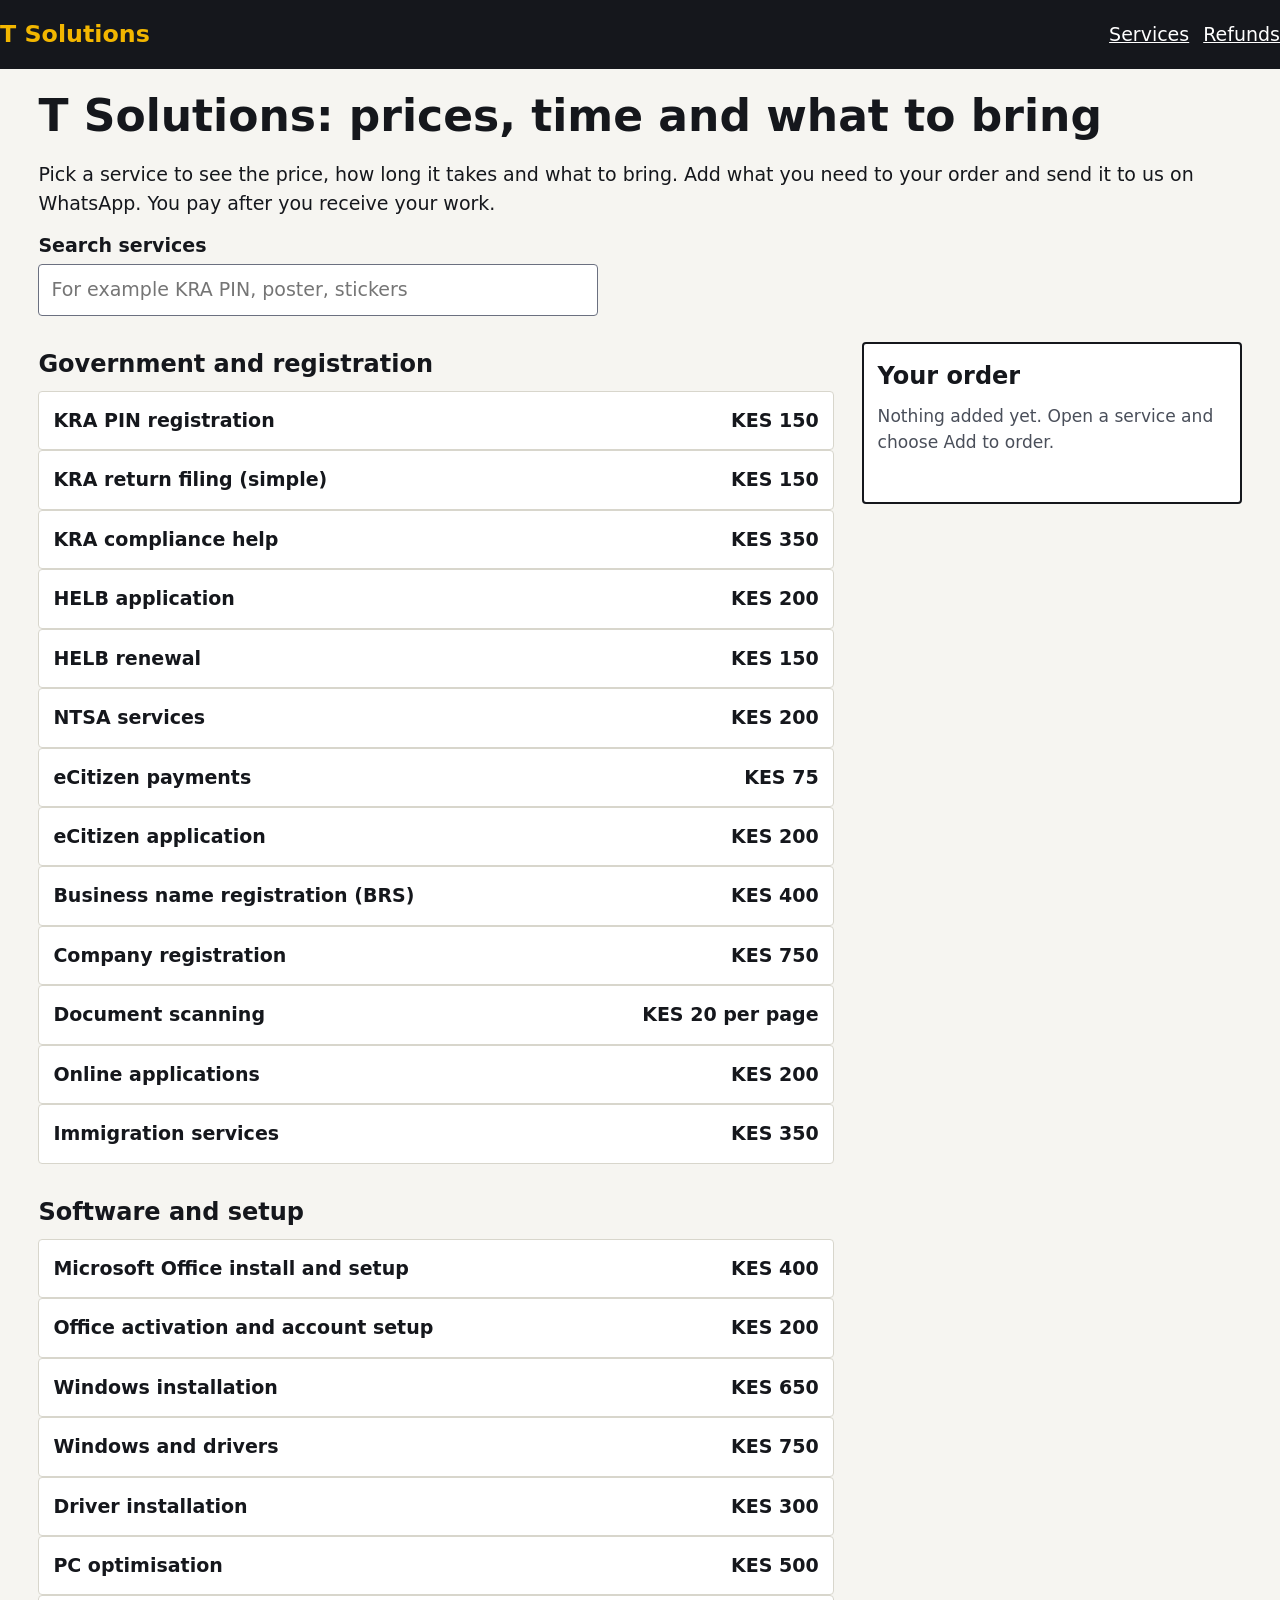
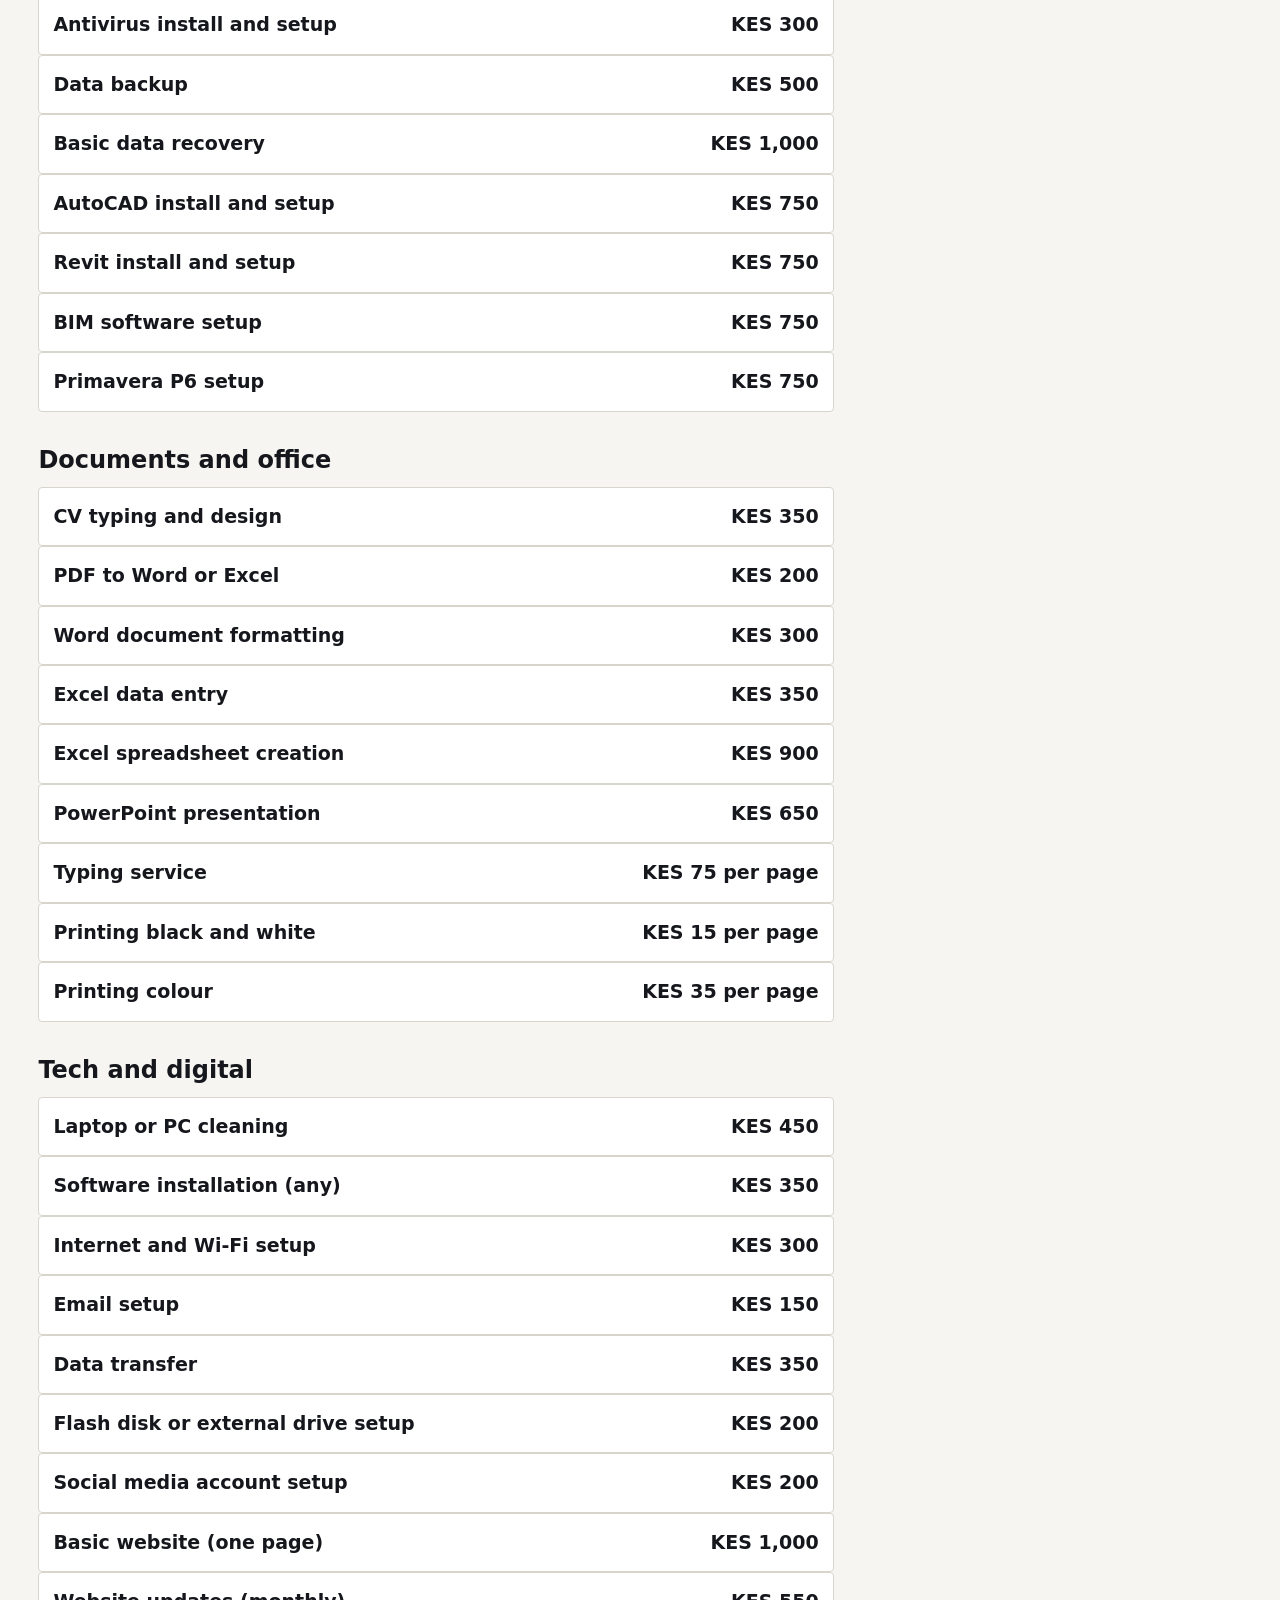
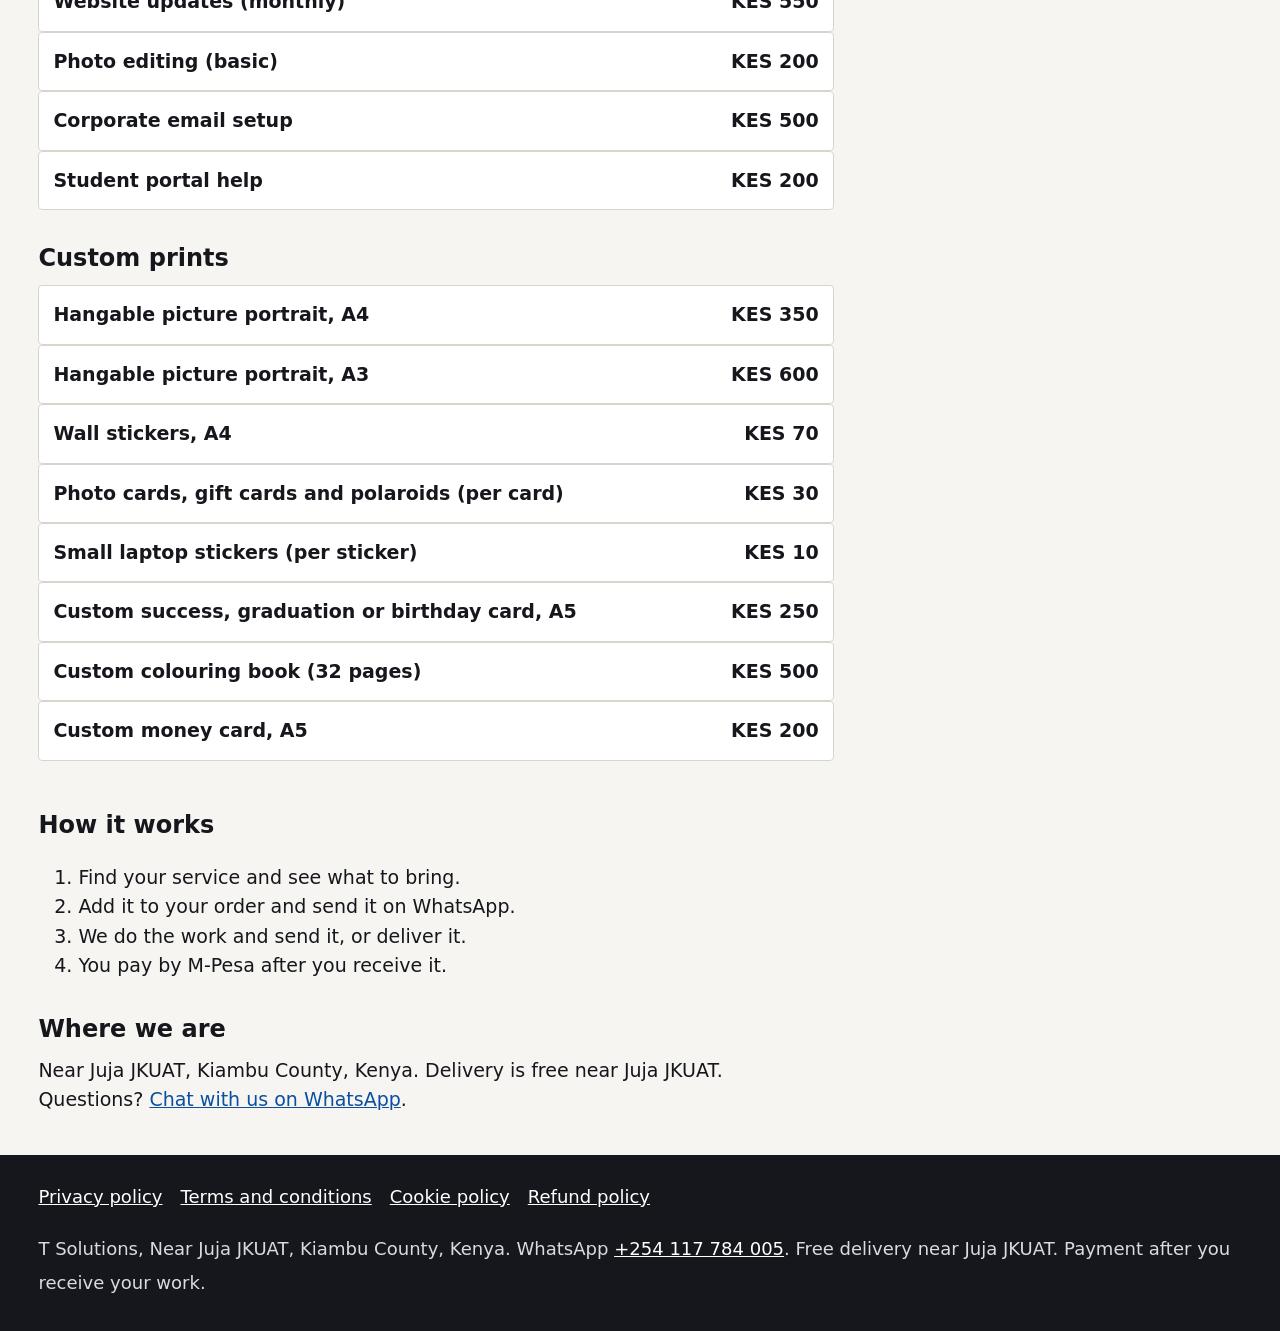
<file: index.html>
<!DOCTYPE html>
<html lang="en-KE"><head><meta charset="utf-8"><meta name="viewport" content="width=device-width,initial-scale=1">
<title>T Solutions Juja: Prices, Time and What to Bring</title><meta name="description" content="Prices, time and documents for KRA, HELB, NTSA, software setup, CVs and custom prints near Juja JKUAT. Free delivery. Pay after you receive your work.">
<link rel="canonical" href="https://tsolutions.example/"><meta name="robots" content="index,follow">
<meta property="og:type" content="website"><meta property="og:title" content="T Solutions Juja: Prices, Time and What to Bring"><meta property="og:description" content="Prices, time and documents for KRA, HELB, NTSA, software setup, CVs and custom prints near Juja JKUAT. Free delivery. Pay after you receive your work."><meta property="og:url" content="https://tsolutions.example/"><meta property="og:image" content="https://tsolutions.example/og.png"><meta property="og:image:alt" content="T Solutions: prices, time and what to bring"><meta name="twitter:card" content="summary_large_image">
<link rel="icon" href="/favicon.svg" type="image/svg+xml"><link rel="stylesheet" href="/style.css"><script type="application/ld+json">{"@context": "https://schema.org", "@type": "ProfessionalService", "name": "T Solutions", "url": "https://tsolutions.example/", "telephone": "+254 117 784 005", "description": "Prices, time and documents for KRA, HELB, NTSA, software setup, CVs and custom prints near Juja JKUAT. Free delivery. Pay after you receive your work.", "areaServed": "Juja, Kiambu County, Kenya", "address": {"@type": "PostalAddress", "streetAddress": "Near JKUAT, Juja", "addressRegion": "Kiambu County", "addressCountry": "KE"}, "openingHours": "Mo-Su 00:00-23:59", "paymentAccepted": "M-Pesa"}</script></head>
<body><a class="skip" href="#main">Skip to content</a>
<header class="top"><div class="w bar"><a class="logo" href="/">T Solutions</a><nav aria-label="Main"><a href="/#services">Services</a><a href="/refunds.html">Refunds</a></nav></div></header>
<main id="main" class="w"><div class="hero"><h1>T Solutions: prices, time and what to bring</h1></div><div class=""><p>Pick a service to see the price, how long it takes and what to bring. Add what you need to your order and send it to us on WhatsApp. You pay after you receive your work.</p>
<label for="q">Search services</label><input id="q" style="max-width:560px" type="search" autocomplete="off" placeholder="For example KRA PIN, poster, stickers">
<div class="lay"><div id="list" aria-live="polite"></div>
<section id="order" aria-labelledby="oh"><h2 id="oh" style="margin-top:0">Your order</h2><div id="lines"><p class="note">Nothing added yet. Open a service and choose Add to order.</p></div><div class="tot" id="tot"></div>
<div id="form" hidden><label for="nm">Your name</label><input id="nm" autocomplete="name" maxlength="80"><label for="ph">Phone number (for WhatsApp updates)</label><input id="ph" type="tel" inputmode="tel" autocomplete="tel" placeholder="0712 345 678" maxlength="20">
<label for="ch">How should we send your finished work?</label><select id="ch"><option value="WhatsApp">WhatsApp</option><option value="Email">Email</option><option value="Delivery">Delivery</option></select>
<div id="emw" hidden><label for="em">Email address</label><input id="em" type="email" autocomplete="email" maxlength="120"></div>
<div id="lcw" hidden><label for="lc">Delivery location</label><input id="lc" maxlength="120"></div>
<p class="note">We only ask for what the order needs. ID or birth certificate numbers are never typed here. We ask for them on WhatsApp only if your service needs them. See our <a href="/privacy.html">privacy policy</a>.</p>
<p class="err" id="err" role="alert"></p><button class="btn" id="send" type="button">Send order on WhatsApp</button></div></section></div>
<div class="after"><h2>How it works</h2><ol><li>Find your service and see what to bring.</li><li>Add it to your order and send it on WhatsApp.</li><li>We do the work and send it, or deliver it.</li><li>You pay by M-Pesa after you receive it.</li></ol>
<h2>Where we are</h2><p>Near Juja JKUAT, Kiambu County, Kenya. Delivery is free near Juja JKUAT. Questions? <a href="https://wa.me/254117784005">Chat with us on WhatsApp</a>.</p>
</div><script type="application/json" id="svc">{"cfg": {"wa": "254117784005", "mp": "0141870880", "fee": 0}, "cats": [{"n": "Government and registration", "items": [{"id": "kra-pin-registration", "n": "KRA PIN registration", "lo": 150, "hi": 150, "per": 0, "min": 1, "t": "15 to 60 minutes", "d": "Soft copy on WhatsApp or email. Printed copy can be delivered.", "b": ["National ID (original or clear photo)", "Phone number registered to your ID", "Active email address"], "ask": ["ID number"]}, {"id": "kra-return-filing-simple", "n": "KRA return filing (simple)", "lo": 150, "hi": 150, "per": 0, "min": 1, "t": "30 to 60 minutes", "d": "Soft copy on WhatsApp or email. Printed copy can be delivered.", "b": ["KRA PIN", "Phone or email linked to your KRA account", "P9 form or your income details", "Last year's return, if you have one"], "ask": ["KRA PIN"]}, {"id": "kra-compliance-help", "n": "KRA compliance help", "lo": 350, "hi": 350, "per": 0, "min": 1, "t": "Same day", "d": "Soft copy on WhatsApp or email. Printed copy can be delivered.", "b": ["KRA PIN", "Phone or email linked to your KRA account", "Details of what needs fixing"], "ask": ["KRA PIN"]}, {"id": "helb-application", "n": "HELB application", "lo": 200, "hi": 200, "per": 0, "min": 1, "t": "About 1 hour", "d": "Soft copy on WhatsApp or email. Printed copy can be delivered.", "b": ["National ID or birth certificate", "KCSE index number", "Admission letter or student ID", "Phone number registered to your ID", "Parent or guardian ID details"], "ask": ["ID number", "KCSE index number", "Student reg. number"]}, {"id": "helb-renewal", "n": "HELB renewal", "lo": 150, "hi": 150, "per": 0, "min": 1, "t": "15 to 60 minutes", "d": "Soft copy on WhatsApp or email. Printed copy can be delivered.", "b": ["Your HELB account details", "Student ID or admission letter", "Phone number registered to your ID"], "ask": ["ID number", "Student reg. number"]}, {"id": "ntsa-services", "n": "NTSA services", "lo": 200, "hi": 200, "per": 0, "min": 1, "t": "15 to 60 minutes", "d": "Soft copy on WhatsApp or email. Printed copy can be delivered.", "b": ["National ID (original or clear photo)", "KRA PIN", "Your NTSA account details, if you have one", "Vehicle logbook details (for vehicle services)"], "ask": ["ID number", "KRA PIN"]}, {"id": "ecitizen-payments", "n": "eCitizen payments", "lo": 75, "hi": 75, "per": 0, "min": 1, "t": "10 to 20 minutes", "d": "Soft copy on WhatsApp or email. Printed copy can be delivered.", "b": ["eCitizen account or ID number", "Phone number registered to your ID", "Invoice or payment details"], "ask": ["ID number"]}, {"id": "ecitizen-application", "n": "eCitizen application", "lo": 200, "hi": 200, "per": 0, "min": 1, "t": "15 to 60 minutes", "d": "Soft copy on WhatsApp or email. Printed copy can be delivered.", "b": ["National ID (original or clear photo)", "Phone number registered to your ID", "Active email address"], "ask": ["ID number"]}, {"id": "business-name-registration-brs", "n": "Business name registration (BRS)", "lo": 400, "hi": 400, "per": 0, "min": 1, "t": "1 to 3 working days", "d": "Soft copy on WhatsApp or email. Printed copy can be delivered.", "b": ["National ID of each owner", "KRA PIN of each owner", "2 or 3 business name options", "What the business does and where", "Owner's phone and email"], "ask": ["ID number", "KRA PIN"]}, {"id": "company-registration", "n": "Company registration", "lo": 750, "hi": 750, "per": 0, "min": 1, "t": "3 to 7 working days", "d": "Soft copy on WhatsApp or email. Printed copy can be delivered.", "b": ["National ID and KRA PIN of every director", "2 or 3 company name options", "Postal and physical address", "Share split and director contacts"], "ask": ["ID number", "KRA PIN"]}, {"id": "document-scanning", "n": "Document scanning", "lo": 20, "hi": 20, "per": 1, "min": 1, "t": "Same day", "d": "Soft copy on WhatsApp or email. Printed copy can be delivered.", "b": ["The documents you want scanned"], "ask": []}, {"id": "online-applications", "n": "Online applications", "lo": 200, "hi": 200, "per": 0, "min": 1, "t": "15 to 60 minutes", "d": "Soft copy on WhatsApp or email. Printed copy can be delivered.", "b": ["National ID (original or clear photo)", "Phone number registered to your ID", "The documents the application asks for"], "ask": ["ID number"]}, {"id": "immigration-services", "n": "Immigration services", "lo": 350, "hi": 350, "per": 0, "min": 1, "t": "1 to 3 days to submit", "d": "Soft copy on WhatsApp or email. Printed copy can be delivered.", "b": ["National ID", "Birth certificate", "Passport photos", "Parents' ID details (first-time applicants)"], "ask": ["ID number", "Birth certificate number"]}]}, {"n": "Software and setup", "items": [{"id": "microsoft-office-install-and-setup", "n": "Microsoft Office install and setup", "lo": 400, "hi": 400, "per": 0, "min": 1, "t": "30 to 90 minutes", "d": "We come to you, or you bring the device to us.", "b": ["Your laptop or PC and charger", "Licence or account details, if you have them", "Software licences are paid by you"], "ask": []}, {"id": "office-activation-and-account-setup", "n": "Office activation and account setup", "lo": 200, "hi": 200, "per": 0, "min": 1, "t": "15 to 30 minutes", "d": "We come to you, or you bring the device to us.", "b": ["Your laptop", "Your Microsoft account details, or we help create one", "Software licences are paid by you"], "ask": []}, {"id": "windows-installation", "n": "Windows installation", "lo": 650, "hi": 650, "per": 0, "min": 1, "t": "1 to 2 hours", "d": "We come to you, or you bring the device to us.", "b": ["Your laptop or PC and charger", "Back up your files first, or ask us to"], "ask": []}, {"id": "windows-and-drivers", "n": "Windows and drivers", "lo": 750, "hi": 750, "per": 0, "min": 1, "t": "1 to 2 hours", "d": "We come to you, or you bring the device to us.", "b": ["Your laptop or PC and charger", "Licence or account details, if you have them", "Software licences are paid by you"], "ask": []}, {"id": "driver-installation", "n": "Driver installation", "lo": 300, "hi": 300, "per": 0, "min": 1, "t": "30 to 90 minutes", "d": "We come to you, or you bring the device to us.", "b": ["Your laptop or PC and charger", "Licence or account details, if you have them", "Software licences are paid by you"], "ask": []}, {"id": "pc-optimisation", "n": "PC optimisation", "lo": 500, "hi": 500, "per": 0, "min": 1, "t": "30 to 90 minutes", "d": "We come to you, or you bring the device to us.", "b": ["Your laptop or PC and charger", "Licence or account details, if you have them", "Software licences are paid by you"], "ask": []}, {"id": "antivirus-install-and-setup", "n": "Antivirus install and setup", "lo": 300, "hi": 300, "per": 0, "min": 1, "t": "30 to 90 minutes", "d": "We come to you, or you bring the device to us.", "b": ["Your laptop or PC and charger", "Licence or account details, if you have them", "Software licences are paid by you"], "ask": []}, {"id": "data-backup", "n": "Data backup", "lo": 500, "hi": 500, "per": 0, "min": 1, "t": "30 to 90 minutes", "d": "We come to you, or you bring the device to us.", "b": ["Your device", "A flash disk or external drive, or ask us for one"], "ask": []}, {"id": "basic-data-recovery", "n": "Basic data recovery", "lo": 1000, "hi": 1000, "per": 0, "min": 1, "t": "1 to 3 days, depends on the damage", "d": "We come to you, or you bring the device to us.", "b": ["The device or drive with the lost files", "What you are trying to recover"], "ask": []}, {"id": "autocad-install-and-setup", "n": "AutoCAD install and setup", "lo": 750, "hi": 750, "per": 0, "min": 1, "t": "30 to 90 minutes", "d": "We come to you, or you bring the device to us.", "b": ["Your laptop or PC and charger", "Licence or account details, if you have them", "Software licences are paid by you"], "ask": []}, {"id": "revit-install-and-setup", "n": "Revit install and setup", "lo": 750, "hi": 750, "per": 0, "min": 1, "t": "30 to 90 minutes", "d": "We come to you, or you bring the device to us.", "b": ["Your laptop or PC and charger", "Licence or account details, if you have them", "Software licences are paid by you"], "ask": []}, {"id": "bim-software-setup", "n": "BIM software setup", "lo": 750, "hi": 750, "per": 0, "min": 1, "t": "30 to 90 minutes", "d": "We come to you, or you bring the device to us.", "b": ["Your laptop or PC and charger", "Licence or account details, if you have them", "Software licences are paid by you"], "ask": []}, {"id": "primavera-p6-setup", "n": "Primavera P6 setup", "lo": 750, "hi": 750, "per": 0, "min": 1, "t": "30 to 90 minutes", "d": "We come to you, or you bring the device to us.", "b": ["Your laptop or PC and charger", "Licence or account details, if you have them", "Software licences are paid by you"], "ask": []}]}, {"n": "Documents and office", "items": [{"id": "cv-typing-and-design", "n": "CV typing and design", "lo": 350, "hi": 350, "per": 0, "min": 1, "t": "Same day", "d": "Soft copy on WhatsApp or email. Printouts: collect or delivery.", "b": ["Your details, education and work history", "Your old CV, if you have one"], "ask": []}, {"id": "pdf-to-word-or-excel", "n": "PDF to Word or Excel", "lo": 200, "hi": 200, "per": 0, "min": 1, "t": "Same day", "d": "Soft copy on WhatsApp or email. Printouts: collect or delivery.", "b": ["Your document, notes or clear photos of them"], "ask": []}, {"id": "word-document-formatting", "n": "Word document formatting", "lo": 300, "hi": 300, "per": 0, "min": 1, "t": "Same day", "d": "Soft copy on WhatsApp or email. Printouts: collect or delivery.", "b": ["Your document, notes or clear photos of them"], "ask": []}, {"id": "excel-data-entry", "n": "Excel data entry", "lo": 350, "hi": 350, "per": 0, "min": 1, "t": "Same day", "d": "Soft copy on WhatsApp or email. Printouts: collect or delivery.", "b": ["Your document, notes or clear photos of them"], "ask": []}, {"id": "excel-spreadsheet-creation", "n": "Excel spreadsheet creation", "lo": 900, "hi": 900, "per": 0, "min": 1, "t": "Same day", "d": "Soft copy on WhatsApp or email. Printouts: collect or delivery.", "b": ["Your document, notes or clear photos of them"], "ask": []}, {"id": "powerpoint-presentation", "n": "PowerPoint presentation", "lo": 650, "hi": 650, "per": 0, "min": 1, "t": "Same day to 2 days", "d": "Soft copy on WhatsApp or email. Printouts: collect or delivery.", "b": ["Topic and your notes", "The look you prefer (optional)"], "ask": []}, {"id": "typing-service", "n": "Typing service", "lo": 75, "hi": 75, "per": 1, "min": 1, "t": "Same day", "d": "Soft copy on WhatsApp or email. Printouts: collect or delivery.", "b": ["Your document, notes or clear photos of them"], "ask": []}, {"id": "printing-black-and-white", "n": "Printing black and white", "lo": 15, "hi": 15, "per": 1, "min": 1, "t": "Same day", "d": "Soft copy on WhatsApp or email. Printouts: collect or delivery.", "b": ["Your file, or the papers to print"], "ask": []}, {"id": "printing-colour", "n": "Printing colour", "lo": 35, "hi": 35, "per": 1, "min": 1, "t": "Same day", "d": "Soft copy on WhatsApp or email. Printouts: collect or delivery.", "b": ["Your file, or the papers to print"], "ask": []}]}, {"n": "Tech and digital", "items": [{"id": "laptop-or-pc-cleaning", "n": "Laptop or PC cleaning", "lo": 450, "hi": 450, "per": 0, "min": 1, "t": "30 to 60 minutes", "d": "We come to you, or you bring the device to us.", "b": ["Your device", "Account details you already have"], "ask": []}, {"id": "software-installation-any", "n": "Software installation (any)", "lo": 350, "hi": 350, "per": 0, "min": 1, "t": "30 to 60 minutes", "d": "We come to you, or you bring the device to us.", "b": ["Your device", "Account details you already have"], "ask": []}, {"id": "internet-and-wi-fi-setup", "n": "Internet and Wi-Fi setup", "lo": 300, "hi": 300, "per": 0, "min": 1, "t": "30 to 60 minutes", "d": "We come to you, or you bring the device to us.", "b": ["Your device", "Account details you already have"], "ask": []}, {"id": "email-setup", "n": "Email setup", "lo": 150, "hi": 150, "per": 0, "min": 1, "t": "30 to 60 minutes", "d": "We come to you, or you bring the device to us.", "b": ["Your phone or laptop", "A phone number for verification"], "ask": []}, {"id": "data-transfer", "n": "Data transfer", "lo": 350, "hi": 350, "per": 0, "min": 1, "t": "30 to 60 minutes", "d": "We come to you, or you bring the device to us.", "b": ["Your device", "Account details you already have"], "ask": []}, {"id": "flash-disk-or-external-drive-setup", "n": "Flash disk or external drive setup", "lo": 200, "hi": 200, "per": 0, "min": 1, "t": "30 to 60 minutes", "d": "We come to you, or you bring the device to us.", "b": ["Your device", "Account details you already have"], "ask": []}, {"id": "social-media-account-setup", "n": "Social media account setup", "lo": 200, "hi": 200, "per": 0, "min": 1, "t": "30 to 60 minutes", "d": "We come to you, or you bring the device to us.", "b": ["A phone number", "An email address", "The username you prefer"], "ask": []}, {"id": "basic-website-one-page", "n": "Basic website (one page)", "lo": 1000, "hi": 1000, "per": 0, "min": 1, "t": "2 to 5 days", "d": "We come to you, or you bring the device to us.", "b": ["Business name and what you offer", "Contact details", "Logo and photos, if you have them"], "ask": []}, {"id": "website-updates-monthly", "n": "Website updates (monthly)", "lo": 550, "hi": 550, "per": 0, "min": 1, "t": "1 to 2 days", "d": "We come to you, or you bring the device to us.", "b": ["Your device", "Account details you already have"], "ask": []}, {"id": "photo-editing-basic", "n": "Photo editing (basic)", "lo": 200, "hi": 200, "per": 0, "min": 1, "t": "30 to 60 minutes", "d": "We come to you, or you bring the device to us.", "b": ["Your device", "Account details you already have"], "ask": []}, {"id": "corporate-email-setup", "n": "Corporate email setup", "lo": 500, "hi": 500, "per": 0, "min": 1, "t": "30 to 60 minutes", "d": "We come to you, or you bring the device to us.", "b": ["Your business domain name", "Names of the people who need emails"], "ask": []}, {"id": "student-portal-help", "n": "Student portal help", "lo": 200, "hi": 200, "per": 0, "min": 1, "t": "30 to 60 minutes", "d": "We come to you, or you bring the device to us.", "b": ["Student reg. number", "Your phone number", "ID or admission letter"], "ask": ["Student reg. number"]}]}, {"n": "Custom prints", "items": [{"id": "hangable-picture-portrait-a4", "n": "Hangable picture portrait, A4", "lo": 350, "hi": 350, "per": 0, "min": 1, "t": "Ready in 1 to 3 days, longer for large orders", "d": "Free delivery near Juja JKUAT. Pay after you receive your order.", "ask": [], "b": ["Your photos, text or design idea, sent on WhatsApp", "Photos at good quality (not screenshots) for best print results", "The size, wording and quantity you want"]}, {"id": "hangable-picture-portrait-a3", "n": "Hangable picture portrait, A3", "lo": 600, "hi": 600, "per": 0, "min": 1, "t": "Ready in 1 to 3 days, longer for large orders", "d": "Free delivery near Juja JKUAT. Pay after you receive your order.", "ask": [], "b": ["Your photos, text or design idea, sent on WhatsApp", "Photos at good quality (not screenshots) for best print results", "The size, wording and quantity you want"]}, {"id": "wall-stickers-a4", "n": "Wall stickers, A4", "lo": 70, "hi": 70, "per": 0, "min": 1, "t": "Ready in 1 to 3 days, longer for large orders", "d": "Free delivery near Juja JKUAT. Pay after you receive your order.", "ask": [], "b": ["Your photos, text or design idea, sent on WhatsApp", "Photos at good quality (not screenshots) for best print results", "The size, wording and quantity you want"]}, {"id": "photo-cards-gift-cards-and-polaroids-per-card", "n": "Photo cards, gift cards and polaroids (per card)", "lo": 30, "hi": 30, "per": 0, "min": 7, "t": "Ready in 1 to 3 days, longer for large orders", "d": "Free delivery near Juja JKUAT. Pay after you receive your order.", "ask": [], "b": ["Your photos, text or design idea, sent on WhatsApp", "Photos at good quality (not screenshots) for best print results", "The size, wording and quantity you want"]}, {"id": "small-laptop-stickers-per-sticker", "n": "Small laptop stickers (per sticker)", "lo": 10, "hi": 10, "per": 0, "min": 10, "t": "Ready in 1 to 3 days, longer for large orders", "d": "Free delivery near Juja JKUAT. Pay after you receive your order.", "ask": [], "b": ["Your photos, text or design idea, sent on WhatsApp", "Photos at good quality (not screenshots) for best print results", "The size, wording and quantity you want"]}, {"id": "custom-success-graduation-or-birthday-card-a5", "n": "Custom success, graduation or birthday card, A5", "lo": 250, "hi": 250, "per": 0, "min": 1, "t": "Ready in 1 to 3 days, longer for large orders", "d": "Free delivery near Juja JKUAT. Pay after you receive your order.", "ask": [], "b": ["Your photos, text or design idea, sent on WhatsApp", "Photos at good quality (not screenshots) for best print results", "The size, wording and quantity you want"]}, {"id": "custom-colouring-book-32-pages", "n": "Custom colouring book (32 pages)", "lo": 500, "hi": 500, "per": 0, "min": 1, "t": "Ready in 1 to 3 days, longer for large orders", "d": "Free delivery near Juja JKUAT. Pay after you receive your order.", "ask": [], "b": ["Your photos, text or design idea, sent on WhatsApp", "Photos at good quality (not screenshots) for best print results", "The size, wording and quantity you want"]}, {"id": "custom-money-card-a5", "n": "Custom money card, A5", "lo": 200, "hi": 200, "per": 0, "min": 1, "t": "Ready in 1 to 3 days, longer for large orders", "d": "Free delivery near Juja JKUAT. Pay after you receive your order.", "ask": [], "b": ["Your photos, text or design idea, sent on WhatsApp", "Photos at good quality (not screenshots) for best print results", "The size, wording and quantity you want"]}]}]}</script></div></main>
<footer><div class="w"><ul><li><a href="/privacy.html">Privacy policy</a></li><li><a href="/terms.html">Terms and conditions</a></li><li><a href="/cookies.html">Cookie policy</a></li><li><a href="/refunds.html">Refund policy</a></li></ul>
<p>T Solutions, Near Juja JKUAT, Kiambu County, Kenya. WhatsApp <a href="https://wa.me/254117784005">+254 117 784 005</a>. Free delivery near Juja JKUAT. Payment after you receive your work.</p></div></footer><script src="/app.js" defer></script></body></html>
</file>
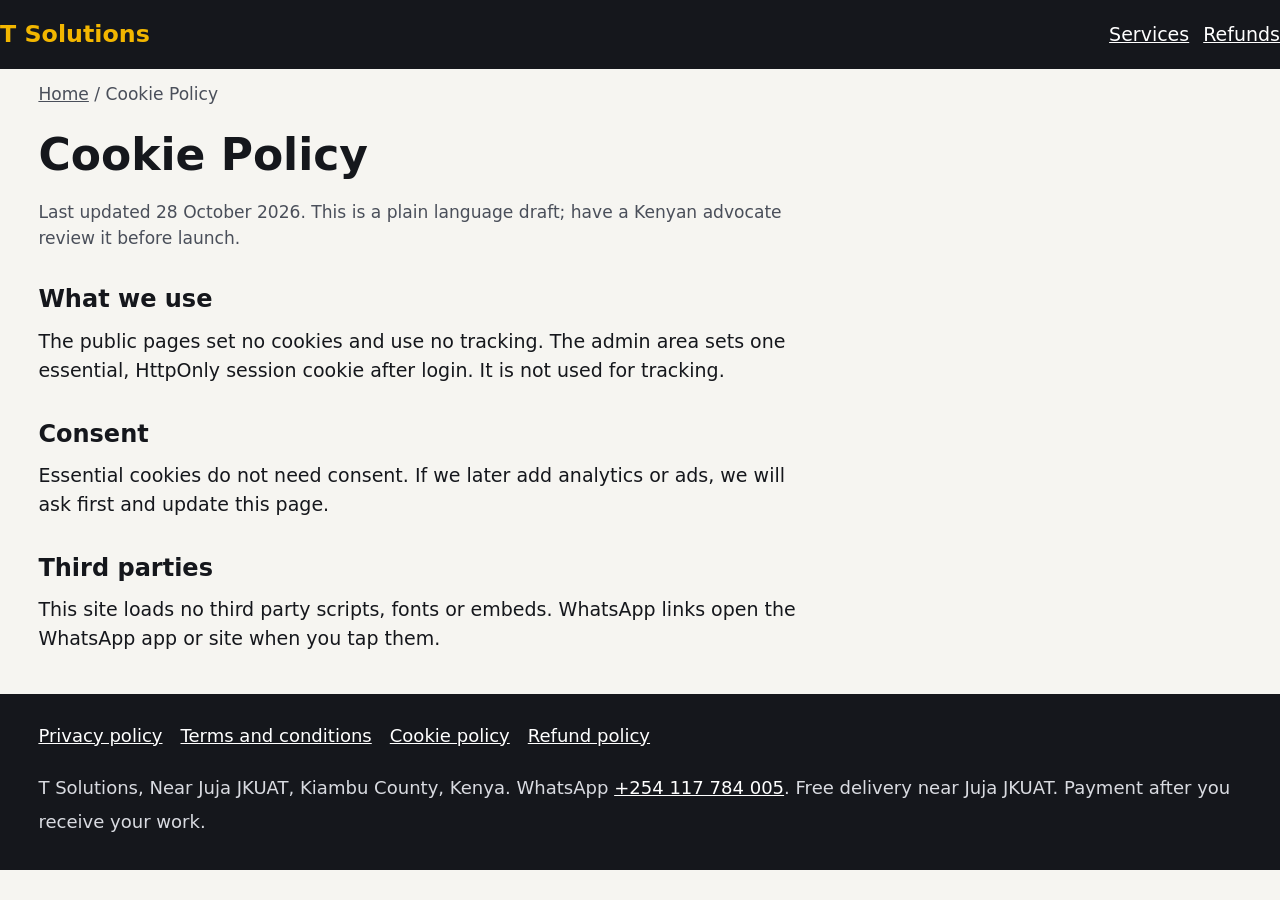
<file: cookies.html>
<!DOCTYPE html>
<html lang="en-KE"><head><meta charset="utf-8"><meta name="viewport" content="width=device-width,initial-scale=1">
<title>Cookie Policy | T Solutions</title><meta name="description" content="This site uses only essential cookies, none for advertising or analytics.">
<link rel="canonical" href="https://tsolutions.example/cookies.html"><meta name="robots" content="index,follow">
<meta property="og:type" content="website"><meta property="og:title" content="Cookie Policy | T Solutions"><meta property="og:description" content="This site uses only essential cookies, none for advertising or analytics."><meta property="og:url" content="https://tsolutions.example/cookies.html"><meta property="og:image" content="https://tsolutions.example/og.png"><meta property="og:image:alt" content="T Solutions: prices, time and what to bring"><meta name="twitter:card" content="summary_large_image">
<link rel="icon" href="/favicon.svg" type="image/svg+xml"><link rel="stylesheet" href="/style.css"></head>
<body><a class="skip" href="#main">Skip to content</a>
<header class="top"><div class="w bar"><a class="logo" href="/">T Solutions</a><nav aria-label="Main"><a href="/#services">Services</a><a href="/refunds.html">Refunds</a></nav></div></header>
<main id="main" class="w"><nav class="crumb" aria-label="Breadcrumb"><a href="/">Home</a> / <span aria-current="page">Cookie Policy</span></nav><div class="hero"><h1>Cookie Policy</h1></div><div class="prose"><p class="note">Last updated 28 October 2026. This is a plain language draft; have a Kenyan advocate review it before launch.</p><h2>What we use</h2><p>The public pages set no cookies and use no tracking. The admin area sets one essential, HttpOnly session cookie after login. It is not used for tracking.</p><h2>Consent</h2><p>Essential cookies do not need consent. If we later add analytics or ads, we will ask first and update this page.</p><h2>Third parties</h2><p>This site loads no third party scripts, fonts or embeds. WhatsApp links open the WhatsApp app or site when you tap them.</p></div></main>
<footer><div class="w"><ul><li><a href="/privacy.html">Privacy policy</a></li><li><a href="/terms.html">Terms and conditions</a></li><li><a href="/cookies.html">Cookie policy</a></li><li><a href="/refunds.html">Refund policy</a></li></ul>
<p>T Solutions, Near Juja JKUAT, Kiambu County, Kenya. WhatsApp <a href="https://wa.me/254117784005">+254 117 784 005</a>. Free delivery near Juja JKUAT. Payment after you receive your work.</p></div></footer></body></html>
</file>
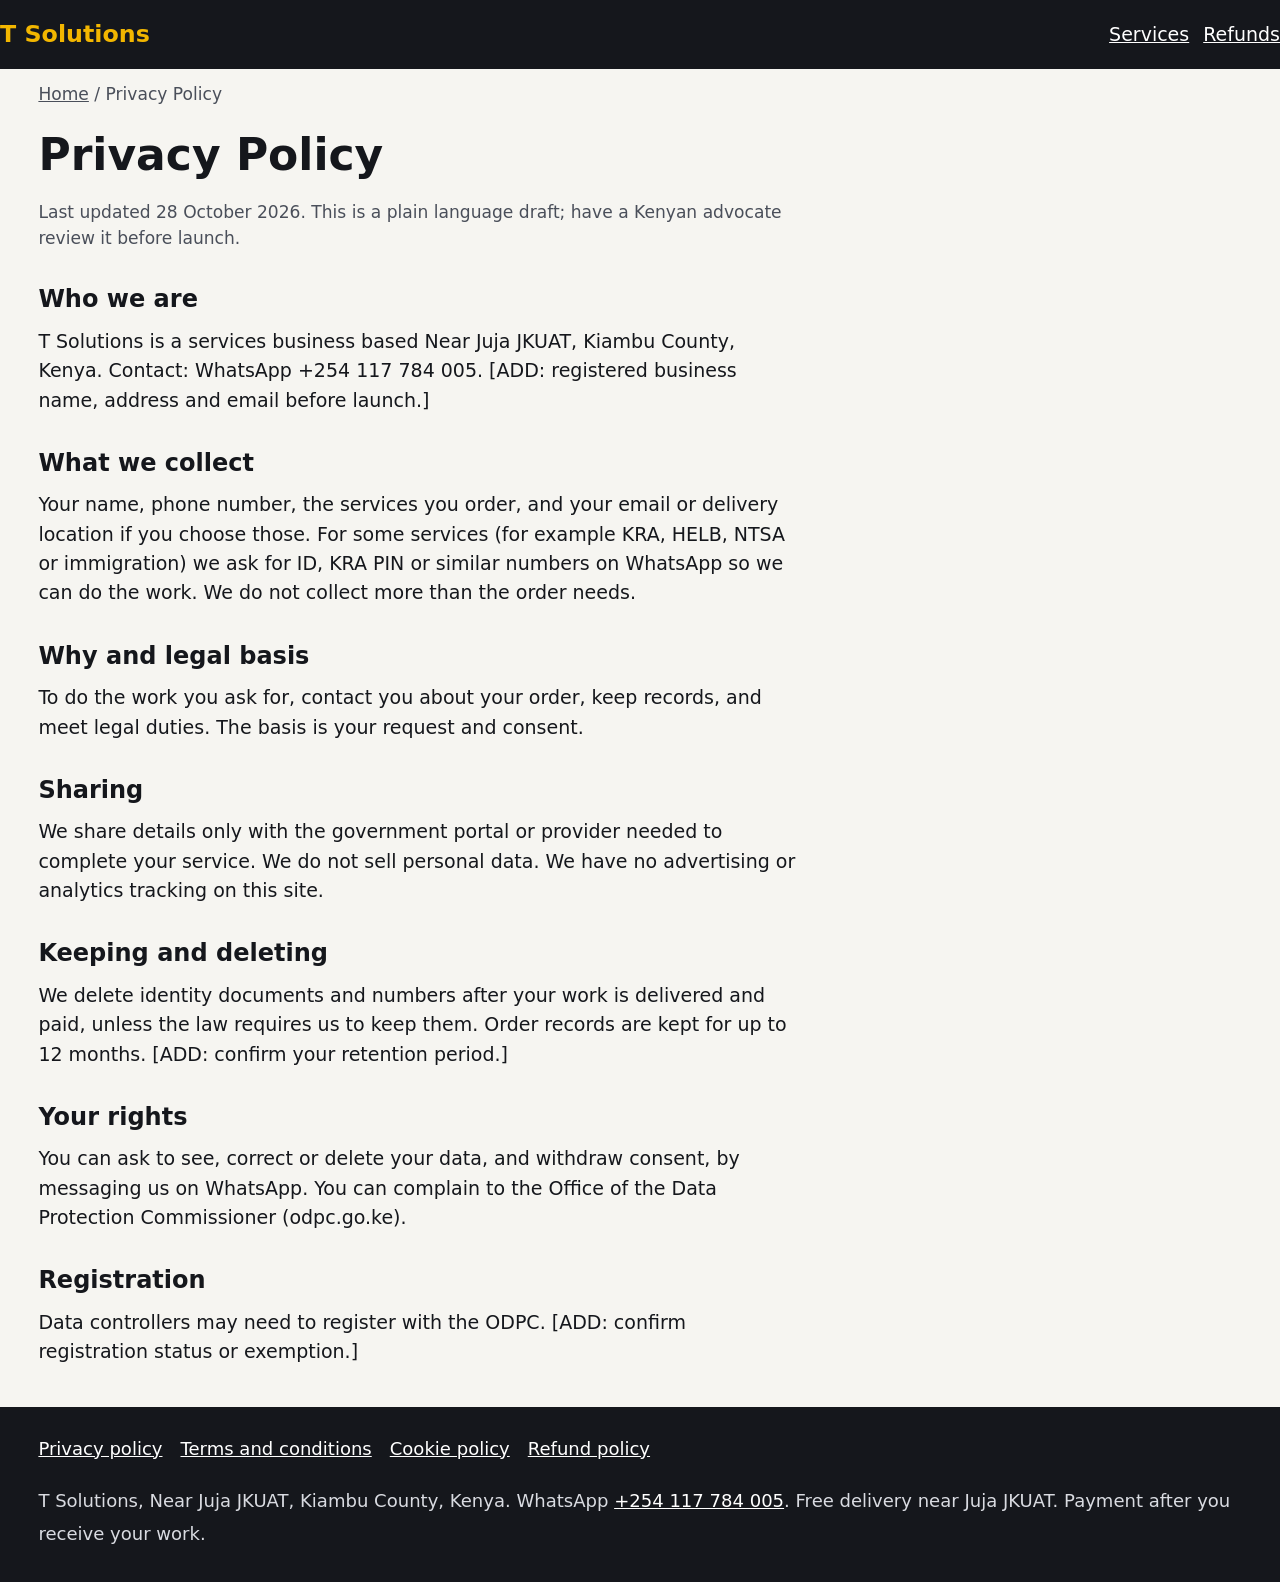
<file: privacy.html>
<!DOCTYPE html>
<html lang="en-KE"><head><meta charset="utf-8"><meta name="viewport" content="width=device-width,initial-scale=1">
<title>Privacy Policy | T Solutions</title><meta name="description" content="How T Solutions collects and uses personal data under the Kenya Data Protection Act, 2019.">
<link rel="canonical" href="https://tsolutions.example/privacy.html"><meta name="robots" content="index,follow">
<meta property="og:type" content="website"><meta property="og:title" content="Privacy Policy | T Solutions"><meta property="og:description" content="How T Solutions collects and uses personal data under the Kenya Data Protection Act, 2019."><meta property="og:url" content="https://tsolutions.example/privacy.html"><meta property="og:image" content="https://tsolutions.example/og.png"><meta property="og:image:alt" content="T Solutions: prices, time and what to bring"><meta name="twitter:card" content="summary_large_image">
<link rel="icon" href="/favicon.svg" type="image/svg+xml"><link rel="stylesheet" href="/style.css"></head>
<body><a class="skip" href="#main">Skip to content</a>
<header class="top"><div class="w bar"><a class="logo" href="/">T Solutions</a><nav aria-label="Main"><a href="/#services">Services</a><a href="/refunds.html">Refunds</a></nav></div></header>
<main id="main" class="w"><nav class="crumb" aria-label="Breadcrumb"><a href="/">Home</a> / <span aria-current="page">Privacy Policy</span></nav><div class="hero"><h1>Privacy Policy</h1></div><div class="prose"><p class="note">Last updated 28 October 2026. This is a plain language draft; have a Kenyan advocate review it before launch.</p><h2>Who we are</h2><p>T Solutions is a services business based Near Juja JKUAT, Kiambu County, Kenya. Contact: WhatsApp +254 117 784 005. [ADD: registered business name, address and email before launch.]</p><h2>What we collect</h2><p>Your name, phone number, the services you order, and your email or delivery location if you choose those. For some services (for example KRA, HELB, NTSA or immigration) we ask for ID, KRA PIN or similar numbers on WhatsApp so we can do the work. We do not collect more than the order needs.</p><h2>Why and legal basis</h2><p>To do the work you ask for, contact you about your order, keep records, and meet legal duties. The basis is your request and consent.</p><h2>Sharing</h2><p>We share details only with the government portal or provider needed to complete your service. We do not sell personal data. We have no advertising or analytics tracking on this site.</p><h2>Keeping and deleting</h2><p>We delete identity documents and numbers after your work is delivered and paid, unless the law requires us to keep them. Order records are kept for up to 12 months. [ADD: confirm your retention period.]</p><h2>Your rights</h2><p>You can ask to see, correct or delete your data, and withdraw consent, by messaging us on WhatsApp. You can complain to the Office of the Data Protection Commissioner (odpc.go.ke).</p><h2>Registration</h2><p>Data controllers may need to register with the ODPC. [ADD: confirm registration status or exemption.]</p></div></main>
<footer><div class="w"><ul><li><a href="/privacy.html">Privacy policy</a></li><li><a href="/terms.html">Terms and conditions</a></li><li><a href="/cookies.html">Cookie policy</a></li><li><a href="/refunds.html">Refund policy</a></li></ul>
<p>T Solutions, Near Juja JKUAT, Kiambu County, Kenya. WhatsApp <a href="https://wa.me/254117784005">+254 117 784 005</a>. Free delivery near Juja JKUAT. Payment after you receive your work.</p></div></footer></body></html>
</file>
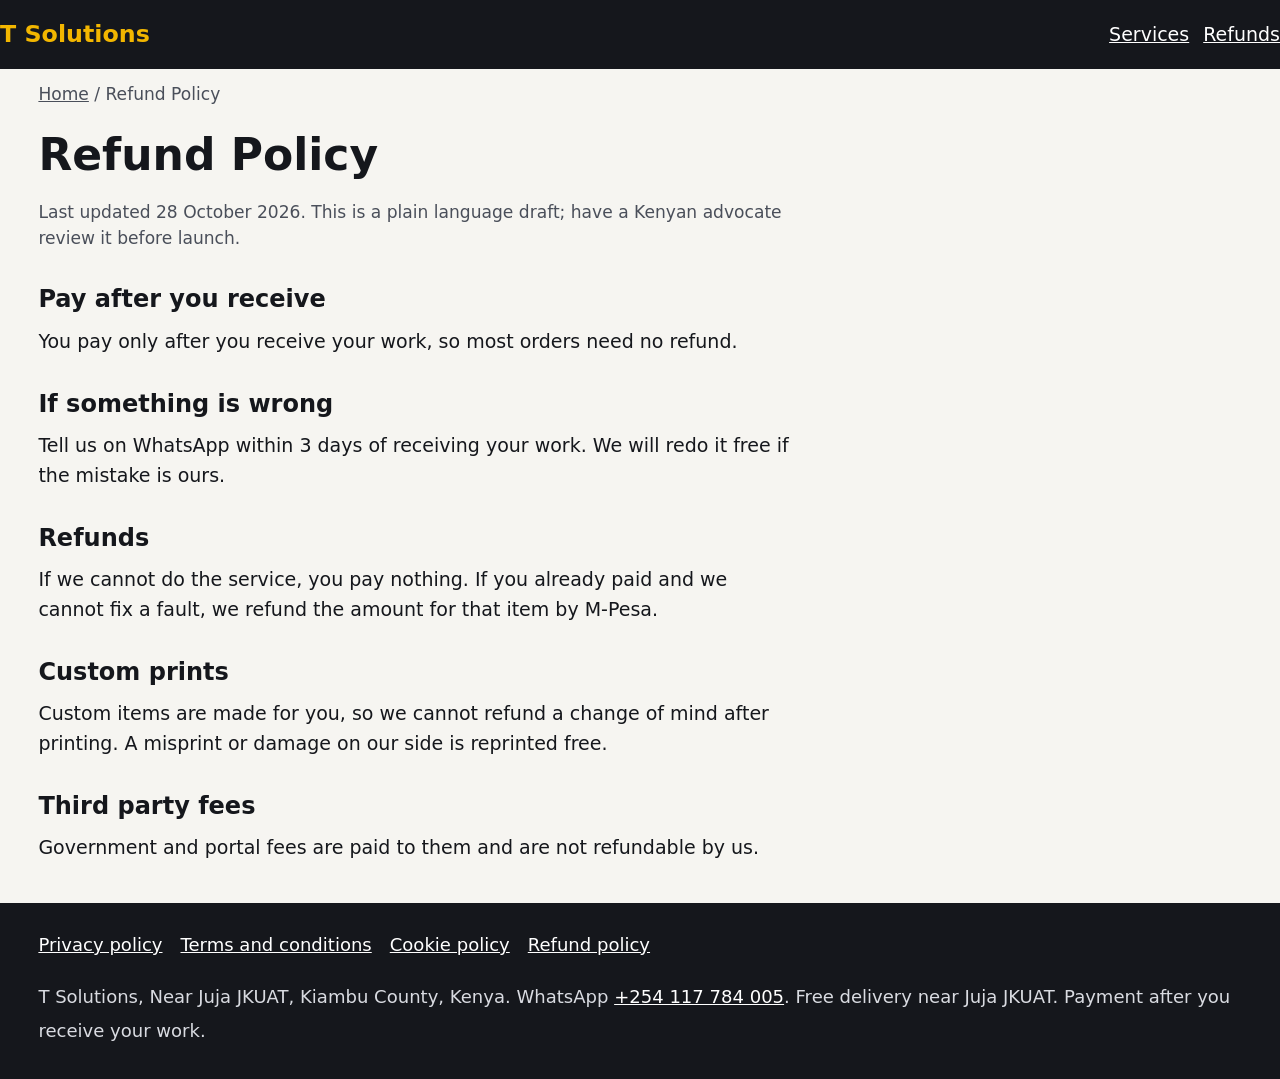
<file: refunds.html>
<!DOCTYPE html>
<html lang="en-KE"><head><meta charset="utf-8"><meta name="viewport" content="width=device-width,initial-scale=1">
<title>Refund Policy | T Solutions</title><meta name="description" content="When you can get a refund or a redo for T Solutions services and printed items.">
<link rel="canonical" href="https://tsolutions.example/refunds.html"><meta name="robots" content="index,follow">
<meta property="og:type" content="website"><meta property="og:title" content="Refund Policy | T Solutions"><meta property="og:description" content="When you can get a refund or a redo for T Solutions services and printed items."><meta property="og:url" content="https://tsolutions.example/refunds.html"><meta property="og:image" content="https://tsolutions.example/og.png"><meta property="og:image:alt" content="T Solutions: prices, time and what to bring"><meta name="twitter:card" content="summary_large_image">
<link rel="icon" href="/favicon.svg" type="image/svg+xml"><link rel="stylesheet" href="/style.css"></head>
<body><a class="skip" href="#main">Skip to content</a>
<header class="top"><div class="w bar"><a class="logo" href="/">T Solutions</a><nav aria-label="Main"><a href="/#services">Services</a><a href="/refunds.html">Refunds</a></nav></div></header>
<main id="main" class="w"><nav class="crumb" aria-label="Breadcrumb"><a href="/">Home</a> / <span aria-current="page">Refund Policy</span></nav><div class="hero"><h1>Refund Policy</h1></div><div class="prose"><p class="note">Last updated 28 October 2026. This is a plain language draft; have a Kenyan advocate review it before launch.</p><h2>Pay after you receive</h2><p>You pay only after you receive your work, so most orders need no refund.</p><h2>If something is wrong</h2><p>Tell us on WhatsApp within 3 days of receiving your work. We will redo it free if the mistake is ours.</p><h2>Refunds</h2><p>If we cannot do the service, you pay nothing. If you already paid and we cannot fix a fault, we refund the amount for that item by M-Pesa.</p><h2>Custom prints</h2><p>Custom items are made for you, so we cannot refund a change of mind after printing. A misprint or damage on our side is reprinted free.</p><h2>Third party fees</h2><p>Government and portal fees are paid to them and are not refundable by us.</p></div></main>
<footer><div class="w"><ul><li><a href="/privacy.html">Privacy policy</a></li><li><a href="/terms.html">Terms and conditions</a></li><li><a href="/cookies.html">Cookie policy</a></li><li><a href="/refunds.html">Refund policy</a></li></ul>
<p>T Solutions, Near Juja JKUAT, Kiambu County, Kenya. WhatsApp <a href="https://wa.me/254117784005">+254 117 784 005</a>. Free delivery near Juja JKUAT. Payment after you receive your work.</p></div></footer></body></html>
</file>
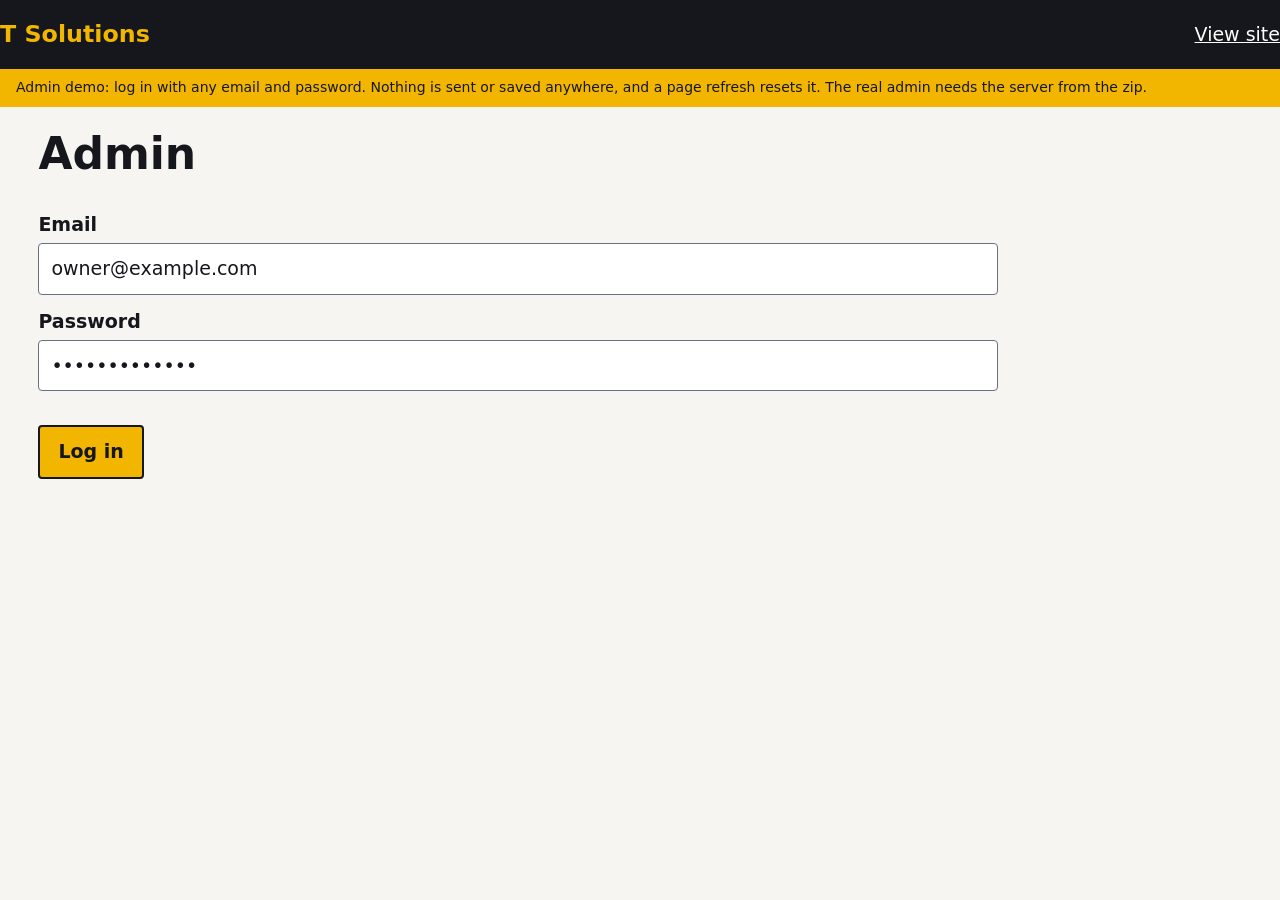
<file: T Solutions admin demo.html>
<!DOCTYPE html><html lang="en-KE"><head><meta charset="utf-8"><meta name="viewport" content="width=device-width,initial-scale=1"><title>Admin | T Solutions</title><meta name="robots" content="noindex"><link rel="icon" href="/favicon.svg" type="image/svg+xml"><style>*{box-sizing:border-box}html{scroll-padding-top:70px;-webkit-text-size-adjust:100%}body{margin:0;font:clamp(16px,1.1vw + 12px,19px)/1.55 system-ui,-apple-system,"Segoe UI",Roboto,Arial,sans-serif;color:#15171c;background:#f6f5f1;overflow-wrap:anywhere}
a{color:#0b4fa0}a:focus-visible,button:focus-visible,input:focus-visible,select:focus-visible,summary:focus-visible{outline:3px solid #15171c;outline-offset:2px}
.skip{position:absolute;left:-999px;top:0;background:#fff;padding:8px 12px}.skip:focus{left:8px;top:8px;z-index:9}
header.top{background:#15171c;color:#fff}.w{width:100%;max-width:1280px;margin:0 auto;padding:0 max(16px,3vw);padding-left:max(16px,3vw,env(safe-area-inset-left));padding-right:max(16px,3vw,env(safe-area-inset-right))}.prose{max-width:760px}
.bar{display:flex;flex-wrap:wrap;justify-content:space-between;align-items:center;gap:6px 14px;padding:12px 0}
.logo{color:#f2b600;font-weight:800;font-size:1.25em;text-decoration:none}.bar nav a{color:#fff;margin-left:14px;display:inline-block;padding:8px 0}
.hero{padding:22px 0 8px}h1{font-size:clamp(24px,4.5vw,44px);line-height:1.15;margin:0 0 10px}h2{font-size:clamp(18px,2vw,24px);margin:30px 0 8px}p{margin:0 0 12px}
.crumb{font-size:.9em;padding:12px 0 0;color:#4a4f5a}.crumb a{color:#4a4f5a}
label{display:block;font-weight:600;margin:12px 0 4px}input,select,textarea{width:100%;max-width:100%;min-height:44px;padding:10px 12px;border:1px solid #6b7080;border-radius:4px;background:#fff;font:inherit;color:inherit}
.btn{display:inline-block;min-height:44px;border:2px solid #15171c;background:#f2b600;color:#15171c;font:inherit;font-weight:700;padding:10px 18px;border-radius:4px;cursor:pointer;text-decoration:none}.btn.alt{background:#fff}
.lay{display:grid;gap:8px 28px;grid-template-columns:minmax(0,1fr);align-items:start}
#list section{display:grid;gap:6px;grid-template-columns:repeat(auto-fill,minmax(min(100%,330px),1fr));align-items:start}#list section>h2{grid-column:1/-1}
details{background:#fff;border:1px solid #d8d6cc;border-radius:4px;margin:0}summary{display:flex;justify-content:space-between;gap:10px;padding:14px;cursor:pointer;font-weight:600;min-height:48px}summary .pr{white-space:nowrap;font-weight:700}
.in{padding:0 14px 14px}.in dl{display:grid;grid-template-columns:minmax(70px,90px) 1fr;gap:4px 10px;margin:0 0 8px}.in dt{color:#4a4f5a}.in dd{margin:0}.in ul{margin:4px 0 12px;padding-left:20px}
.pic{display:block;width:100%;aspect-ratio:4/3;object-fit:cover;border-radius:4px;margin:0 0 10px;background:#e4e2d9}.prev{max-width:320px}.cat{border:2px solid #15171c;border-radius:4px;background:#fff;padding:12px;margin:0 0 18px}.cat h3{margin:0 0 6px}.cat details{margin:8px 0}.savebar{position:sticky;bottom:0;background:#fff;border-top:2px solid #15171c;padding:10px 0;z-index:5}.dng{border-color:#b3261e;color:#b3261e}textarea{font:inherit;color:inherit;padding:10px 12px;border:1px solid #6b7080;border-radius:4px}.note{font-size:.9em;color:#4a4f5a}.err{color:#b3261e;font-weight:600;min-height:22px}
#order{background:#fff;border:2px solid #15171c;border-radius:4px;padding:14px;margin:26px 0}.ln{display:flex;flex-wrap:wrap;justify-content:space-between;align-items:center;gap:8px;padding:6px 0;border-bottom:1px solid #e4e2d9}.tot{font-weight:800;font-size:1.1em;padding:10px 0}
.after{max-width:760px}
footer{background:#15171c;color:#d9dbe1;margin-top:40px;padding:22px 0;font-size:.95em}footer a{color:#fff;display:inline-block;padding:6px 0}footer ul{list-style:none;padding:0;margin:0 0 12px;display:flex;flex-wrap:wrap;gap:0 18px}
table{border-collapse:collapse;width:100%;font-size:.95em}td,th{border-bottom:1px solid #d8d6cc;padding:6px;text-align:left}td input{padding:6px;min-width:90px}#lf,#ad{max-width:960px}
@media(min-width:1000px){.lay{grid-template-columns:minmax(0,1fr) 380px}.lay #order{grid-column:2;grid-row:1/span 3;position:sticky;top:16px;margin:26px 0 0;max-height:calc(100vh - 32px);overflow:auto}.lay #list{grid-column:1;grid-row:1}}
@media(min-width:1800px){html{font-size:20px}.w{max-width:1560px}}
@media(max-width:360px){summary{flex-direction:column;gap:2px}.btn{width:100%}.row{display:block}}
@media(prefers-reduced-motion:no-preference){html{scroll-behavior:smooth}}.demo{background:#f2b600;padding:8px 16px;font-size:14px}</style></head>
<body><header class="top"><div class="w bar"><a class="logo" href="#">T Solutions</a><nav aria-label="Main"><a href="#" >View site</a></nav></div></header><div class="demo">Admin demo: log in with any email and password. Nothing is sent or saved anywhere, and a page refresh resets it. The real admin needs the server from the zip.</div><main class="w"><div class="hero"><h1>Admin</h1></div>
<form id="lf"><label for="e">Email</label><input id="e" type="email" value="owner@example.com" autocomplete="username" required><label for="p">Password</label><input id="p" type="password" value="demo-password" autocomplete="current-password" required><p class="err" id="le" role="alert"></p><button class="btn" type="submit">Log in</button></form>
<div id="ad" hidden><p><button class="btn alt" id="lo" type="button">Log out</button></p>
<h2>Business settings</h2><div id="st"></div>
<h2>Services</h2><p class="note">Open a service to change its price, time, delivery, what to bring or picture. Nothing goes live until you press Save.</p><div id="ed"></div><p><button class="btn alt" id="ac" type="button">Add a category</button></p>
<h2>Orders</h2><div id="od"></div></div></main>
<div class="savebar" id="sb" hidden><div class="w"><button class="btn" id="sv" type="button">Save all changes</button> <span class="err" id="se" role="status"></span></div></div>
<script>(function(){var S={"cfg": {"wa": "254117784005", "mp": "0141870880", "fee": 0}, "cats": [{"n": "Government and registration", "items": [{"id": "kra-pin-registration", "n": "KRA PIN registration", "lo": 150, "hi": 150, "per": 0, "min": 1, "t": "15 to 60 minutes", "d": "Soft copy on WhatsApp or email. Printed copy can be delivered.", "b": ["National ID (original or clear photo)", "Phone number registered to your ID", "Active email address"], "ask": ["ID number"]}, {"id": "kra-return-filing-simple", "n": "KRA return filing (simple)", "lo": 150, "hi": 150, "per": 0, "min": 1, "t": "30 to 60 minutes", "d": "Soft copy on WhatsApp or email. Printed copy can be delivered.", "b": ["KRA PIN", "Phone or email linked to your KRA account", "P9 form or your income details", "Last year's return, if you have one"], "ask": ["KRA PIN"]}, {"id": "kra-compliance-help", "n": "KRA compliance help", "lo": 350, "hi": 350, "per": 0, "min": 1, "t": "Same day", "d": "Soft copy on WhatsApp or email. Printed copy can be delivered.", "b": ["KRA PIN", "Phone or email linked to your KRA account", "Details of what needs fixing"], "ask": ["KRA PIN"]}, {"id": "helb-application", "n": "HELB application", "lo": 200, "hi": 200, "per": 0, "min": 1, "t": "About 1 hour", "d": "Soft copy on WhatsApp or email. Printed copy can be delivered.", "b": ["National ID or birth certificate", "KCSE index number", "Admission letter or student ID", "Phone number registered to your ID", "Parent or guardian ID details"], "ask": ["ID number", "KCSE index number", "Student reg. number"]}, {"id": "helb-renewal", "n": "HELB renewal", "lo": 150, "hi": 150, "per": 0, "min": 1, "t": "15 to 60 minutes", "d": "Soft copy on WhatsApp or email. Printed copy can be delivered.", "b": ["Your HELB account details", "Student ID or admission letter", "Phone number registered to your ID"], "ask": ["ID number", "Student reg. number"]}, {"id": "ntsa-services", "n": "NTSA services", "lo": 200, "hi": 200, "per": 0, "min": 1, "t": "15 to 60 minutes", "d": "Soft copy on WhatsApp or email. Printed copy can be delivered.", "b": ["National ID (original or clear photo)", "KRA PIN", "Your NTSA account details, if you have one", "Vehicle logbook details (for vehicle services)"], "ask": ["ID number", "KRA PIN"]}, {"id": "ecitizen-payments", "n": "eCitizen payments", "lo": 75, "hi": 75, "per": 0, "min": 1, "t": "10 to 20 minutes", "d": "Soft copy on WhatsApp or email. Printed copy can be delivered.", "b": ["eCitizen account or ID number", "Phone number registered to your ID", "Invoice or payment details"], "ask": ["ID number"]}, {"id": "ecitizen-application", "n": "eCitizen application", "lo": 200, "hi": 200, "per": 0, "min": 1, "t": "15 to 60 minutes", "d": "Soft copy on WhatsApp or email. Printed copy can be delivered.", "b": ["National ID (original or clear photo)", "Phone number registered to your ID", "Active email address"], "ask": ["ID number"]}, {"id": "business-name-registration-brs", "n": "Business name registration (BRS)", "lo": 400, "hi": 400, "per": 0, "min": 1, "t": "1 to 3 working days", "d": "Soft copy on WhatsApp or email. Printed copy can be delivered.", "b": ["National ID of each owner", "KRA PIN of each owner", "2 or 3 business name options", "What the business does and where", "Owner's phone and email"], "ask": ["ID number", "KRA PIN"]}, {"id": "company-registration", "n": "Company registration", "lo": 750, "hi": 750, "per": 0, "min": 1, "t": "3 to 7 working days", "d": "Soft copy on WhatsApp or email. Printed copy can be delivered.", "b": ["National ID and KRA PIN of every director", "2 or 3 company name options", "Postal and physical address", "Share split and director contacts"], "ask": ["ID number", "KRA PIN"]}, {"id": "document-scanning", "n": "Document scanning", "lo": 20, "hi": 20, "per": 1, "min": 1, "t": "Same day", "d": "Soft copy on WhatsApp or email. Printed copy can be delivered.", "b": ["The documents you want scanned"], "ask": []}, {"id": "online-applications", "n": "Online applications", "lo": 200, "hi": 200, "per": 0, "min": 1, "t": "15 to 60 minutes", "d": "Soft copy on WhatsApp or email. Printed copy can be delivered.", "b": ["National ID (original or clear photo)", "Phone number registered to your ID", "The documents the application asks for"], "ask": ["ID number"]}, {"id": "immigration-services", "n": "Immigration services", "lo": 350, "hi": 350, "per": 0, "min": 1, "t": "1 to 3 days to submit", "d": "Soft copy on WhatsApp or email. Printed copy can be delivered.", "b": ["National ID", "Birth certificate", "Passport photos", "Parents' ID details (first-time applicants)"], "ask": ["ID number", "Birth certificate number"]}]}, {"n": "Software and setup", "items": [{"id": "microsoft-office-install-and-setup", "n": "Microsoft Office install and setup", "lo": 400, "hi": 400, "per": 0, "min": 1, "t": "30 to 90 minutes", "d": "We come to you, or you bring the device to us.", "b": ["Your laptop or PC and charger", "Licence or account details, if you have them", "Software licences are paid by you"], "ask": []}, {"id": "office-activation-and-account-setup", "n": "Office activation and account setup", "lo": 200, "hi": 200, "per": 0, "min": 1, "t": "15 to 30 minutes", "d": "We come to you, or you bring the device to us.", "b": ["Your laptop", "Your Microsoft account details, or we help create one", "Software licences are paid by you"], "ask": []}, {"id": "windows-installation", "n": "Windows installation", "lo": 650, "hi": 650, "per": 0, "min": 1, "t": "1 to 2 hours", "d": "We come to you, or you bring the device to us.", "b": ["Your laptop or PC and charger", "Back up your files first, or ask us to"], "ask": []}, {"id": "windows-and-drivers", "n": "Windows and drivers", "lo": 750, "hi": 750, "per": 0, "min": 1, "t": "1 to 2 hours", "d": "We come to you, or you bring the device to us.", "b": ["Your laptop or PC and charger", "Licence or account details, if you have them", "Software licences are paid by you"], "ask": []}, {"id": "driver-installation", "n": "Driver installation", "lo": 300, "hi": 300, "per": 0, "min": 1, "t": "30 to 90 minutes", "d": "We come to you, or you bring the device to us.", "b": ["Your laptop or PC and charger", "Licence or account details, if you have them", "Software licences are paid by you"], "ask": []}, {"id": "pc-optimisation", "n": "PC optimisation", "lo": 500, "hi": 500, "per": 0, "min": 1, "t": "30 to 90 minutes", "d": "We come to you, or you bring the device to us.", "b": ["Your laptop or PC and charger", "Licence or account details, if you have them", "Software licences are paid by you"], "ask": []}, {"id": "antivirus-install-and-setup", "n": "Antivirus install and setup", "lo": 300, "hi": 300, "per": 0, "min": 1, "t": "30 to 90 minutes", "d": "We come to you, or you bring the device to us.", "b": ["Your laptop or PC and charger", "Licence or account details, if you have them", "Software licences are paid by you"], "ask": []}, {"id": "data-backup", "n": "Data backup", "lo": 500, "hi": 500, "per": 0, "min": 1, "t": "30 to 90 minutes", "d": "We come to you, or you bring the device to us.", "b": ["Your device", "A flash disk or external drive, or ask us for one"], "ask": []}, {"id": "basic-data-recovery", "n": "Basic data recovery", "lo": 1000, "hi": 1000, "per": 0, "min": 1, "t": "1 to 3 days, depends on the damage", "d": "We come to you, or you bring the device to us.", "b": ["The device or drive with the lost files", "What you are trying to recover"], "ask": []}, {"id": "autocad-install-and-setup", "n": "AutoCAD install and setup", "lo": 750, "hi": 750, "per": 0, "min": 1, "t": "30 to 90 minutes", "d": "We come to you, or you bring the device to us.", "b": ["Your laptop or PC and charger", "Licence or account details, if you have them", "Software licences are paid by you"], "ask": []}, {"id": "revit-install-and-setup", "n": "Revit install and setup", "lo": 750, "hi": 750, "per": 0, "min": 1, "t": "30 to 90 minutes", "d": "We come to you, or you bring the device to us.", "b": ["Your laptop or PC and charger", "Licence or account details, if you have them", "Software licences are paid by you"], "ask": []}, {"id": "bim-software-setup", "n": "BIM software setup", "lo": 750, "hi": 750, "per": 0, "min": 1, "t": "30 to 90 minutes", "d": "We come to you, or you bring the device to us.", "b": ["Your laptop or PC and charger", "Licence or account details, if you have them", "Software licences are paid by you"], "ask": []}, {"id": "primavera-p6-setup", "n": "Primavera P6 setup", "lo": 750, "hi": 750, "per": 0, "min": 1, "t": "30 to 90 minutes", "d": "We come to you, or you bring the device to us.", "b": ["Your laptop or PC and charger", "Licence or account details, if you have them", "Software licences are paid by you"], "ask": []}]}, {"n": "Documents and office", "items": [{"id": "cv-typing-and-design", "n": "CV typing and design", "lo": 350, "hi": 350, "per": 0, "min": 1, "t": "Same day", "d": "Soft copy on WhatsApp or email. Printouts: collect or delivery.", "b": ["Your details, education and work history", "Your old CV, if you have one"], "ask": []}, {"id": "pdf-to-word-or-excel", "n": "PDF to Word or Excel", "lo": 200, "hi": 200, "per": 0, "min": 1, "t": "Same day", "d": "Soft copy on WhatsApp or email. Printouts: collect or delivery.", "b": ["Your document, notes or clear photos of them"], "ask": []}, {"id": "word-document-formatting", "n": "Word document formatting", "lo": 300, "hi": 300, "per": 0, "min": 1, "t": "Same day", "d": "Soft copy on WhatsApp or email. Printouts: collect or delivery.", "b": ["Your document, notes or clear photos of them"], "ask": []}, {"id": "excel-data-entry", "n": "Excel data entry", "lo": 350, "hi": 350, "per": 0, "min": 1, "t": "Same day", "d": "Soft copy on WhatsApp or email. Printouts: collect or delivery.", "b": ["Your document, notes or clear photos of them"], "ask": []}, {"id": "excel-spreadsheet-creation", "n": "Excel spreadsheet creation", "lo": 900, "hi": 900, "per": 0, "min": 1, "t": "Same day", "d": "Soft copy on WhatsApp or email. Printouts: collect or delivery.", "b": ["Your document, notes or clear photos of them"], "ask": []}, {"id": "powerpoint-presentation", "n": "PowerPoint presentation", "lo": 650, "hi": 650, "per": 0, "min": 1, "t": "Same day to 2 days", "d": "Soft copy on WhatsApp or email. Printouts: collect or delivery.", "b": ["Topic and your notes", "The look you prefer (optional)"], "ask": []}, {"id": "typing-service", "n": "Typing service", "lo": 75, "hi": 75, "per": 1, "min": 1, "t": "Same day", "d": "Soft copy on WhatsApp or email. Printouts: collect or delivery.", "b": ["Your document, notes or clear photos of them"], "ask": []}, {"id": "printing-black-and-white", "n": "Printing black and white", "lo": 15, "hi": 15, "per": 1, "min": 1, "t": "Same day", "d": "Soft copy on WhatsApp or email. Printouts: collect or delivery.", "b": ["Your file, or the papers to print"], "ask": []}, {"id": "printing-colour", "n": "Printing colour", "lo": 35, "hi": 35, "per": 1, "min": 1, "t": "Same day", "d": "Soft copy on WhatsApp or email. Printouts: collect or delivery.", "b": ["Your file, or the papers to print"], "ask": []}]}, {"n": "Tech and digital", "items": [{"id": "laptop-or-pc-cleaning", "n": "Laptop or PC cleaning", "lo": 450, "hi": 450, "per": 0, "min": 1, "t": "30 to 60 minutes", "d": "We come to you, or you bring the device to us.", "b": ["Your device", "Account details you already have"], "ask": []}, {"id": "software-installation-any", "n": "Software installation (any)", "lo": 350, "hi": 350, "per": 0, "min": 1, "t": "30 to 60 minutes", "d": "We come to you, or you bring the device to us.", "b": ["Your device", "Account details you already have"], "ask": []}, {"id": "internet-and-wi-fi-setup", "n": "Internet and Wi-Fi setup", "lo": 300, "hi": 300, "per": 0, "min": 1, "t": "30 to 60 minutes", "d": "We come to you, or you bring the device to us.", "b": ["Your device", "Account details you already have"], "ask": []}, {"id": "email-setup", "n": "Email setup", "lo": 150, "hi": 150, "per": 0, "min": 1, "t": "30 to 60 minutes", "d": "We come to you, or you bring the device to us.", "b": ["Your phone or laptop", "A phone number for verification"], "ask": []}, {"id": "data-transfer", "n": "Data transfer", "lo": 350, "hi": 350, "per": 0, "min": 1, "t": "30 to 60 minutes", "d": "We come to you, or you bring the device to us.", "b": ["Your device", "Account details you already have"], "ask": []}, {"id": "flash-disk-or-external-drive-setup", "n": "Flash disk or external drive setup", "lo": 200, "hi": 200, "per": 0, "min": 1, "t": "30 to 60 minutes", "d": "We come to you, or you bring the device to us.", "b": ["Your device", "Account details you already have"], "ask": []}, {"id": "social-media-account-setup", "n": "Social media account setup", "lo": 200, "hi": 200, "per": 0, "min": 1, "t": "30 to 60 minutes", "d": "We come to you, or you bring the device to us.", "b": ["A phone number", "An email address", "The username you prefer"], "ask": []}, {"id": "basic-website-one-page", "n": "Basic website (one page)", "lo": 1000, "hi": 1000, "per": 0, "min": 1, "t": "2 to 5 days", "d": "We come to you, or you bring the device to us.", "b": ["Business name and what you offer", "Contact details", "Logo and photos, if you have them"], "ask": []}, {"id": "website-updates-monthly", "n": "Website updates (monthly)", "lo": 550, "hi": 550, "per": 0, "min": 1, "t": "1 to 2 days", "d": "We come to you, or you bring the device to us.", "b": ["Your device", "Account details you already have"], "ask": []}, {"id": "photo-editing-basic", "n": "Photo editing (basic)", "lo": 200, "hi": 200, "per": 0, "min": 1, "t": "30 to 60 minutes", "d": "We come to you, or you bring the device to us.", "b": ["Your device", "Account details you already have"], "ask": []}, {"id": "corporate-email-setup", "n": "Corporate email setup", "lo": 500, "hi": 500, "per": 0, "min": 1, "t": "30 to 60 minutes", "d": "We come to you, or you bring the device to us.", "b": ["Your business domain name", "Names of the people who need emails"], "ask": []}, {"id": "student-portal-help", "n": "Student portal help", "lo": 200, "hi": 200, "per": 0, "min": 1, "t": "30 to 60 minutes", "d": "We come to you, or you bring the device to us.", "b": ["Student reg. number", "Your phone number", "ID or admission letter"], "ask": ["Student reg. number"]}]}, {"n": "Custom prints", "items": [{"id": "hangable-picture-portrait-a4", "n": "Hangable picture portrait, A4", "lo": 350, "hi": 350, "per": 0, "min": 1, "t": "Ready in 1 to 3 days, longer for large orders", "d": "Free delivery near Juja JKUAT. Pay after you receive your order.", "ask": [], "b": ["Your photos, text or design idea, sent on WhatsApp", "Photos at good quality (not screenshots) for best print results", "The size, wording and quantity you want"]}, {"id": "hangable-picture-portrait-a3", "n": "Hangable picture portrait, A3", "lo": 600, "hi": 600, "per": 0, "min": 1, "t": "Ready in 1 to 3 days, longer for large orders", "d": "Free delivery near Juja JKUAT. Pay after you receive your order.", "ask": [], "b": ["Your photos, text or design idea, sent on WhatsApp", "Photos at good quality (not screenshots) for best print results", "The size, wording and quantity you want"]}, {"id": "wall-stickers-a4", "n": "Wall stickers, A4", "lo": 70, "hi": 70, "per": 0, "min": 1, "t": "Ready in 1 to 3 days, longer for large orders", "d": "Free delivery near Juja JKUAT. Pay after you receive your order.", "ask": [], "b": ["Your photos, text or design idea, sent on WhatsApp", "Photos at good quality (not screenshots) for best print results", "The size, wording and quantity you want"]}, {"id": "photo-cards-gift-cards-and-polaroids-per-card", "n": "Photo cards, gift cards and polaroids (per card)", "lo": 30, "hi": 30, "per": 0, "min": 7, "t": "Ready in 1 to 3 days, longer for large orders", "d": "Free delivery near Juja JKUAT. Pay after you receive your order.", "ask": [], "b": ["Your photos, text or design idea, sent on WhatsApp", "Photos at good quality (not screenshots) for best print results", "The size, wording and quantity you want"]}, {"id": "small-laptop-stickers-per-sticker", "n": "Small laptop stickers (per sticker)", "lo": 10, "hi": 10, "per": 0, "min": 10, "t": "Ready in 1 to 3 days, longer for large orders", "d": "Free delivery near Juja JKUAT. Pay after you receive your order.", "ask": [], "b": ["Your photos, text or design idea, sent on WhatsApp", "Photos at good quality (not screenshots) for best print results", "The size, wording and quantity you want"]}, {"id": "custom-success-graduation-or-birthday-card-a5", "n": "Custom success, graduation or birthday card, A5", "lo": 250, "hi": 250, "per": 0, "min": 1, "t": "Ready in 1 to 3 days, longer for large orders", "d": "Free delivery near Juja JKUAT. Pay after you receive your order.", "ask": [], "b": ["Your photos, text or design idea, sent on WhatsApp", "Photos at good quality (not screenshots) for best print results", "The size, wording and quantity you want"]}, {"id": "custom-colouring-book-32-pages", "n": "Custom colouring book (32 pages)", "lo": 500, "hi": 500, "per": 0, "min": 1, "t": "Ready in 1 to 3 days, longer for large orders", "d": "Free delivery near Juja JKUAT. Pay after you receive your order.", "ask": [], "b": ["Your photos, text or design idea, sent on WhatsApp", "Photos at good quality (not screenshots) for best print results", "The size, wording and quantity you want"]}, {"id": "custom-money-card-a5", "n": "Custom money card, A5", "lo": 200, "hi": 200, "per": 0, "min": 1, "t": "Ready in 1 to 3 days, longer for large orders", "d": "Free delivery near Juja JKUAT. Pay after you receive your order.", "ask": [], "b": ["Your photos, text or design idea, sent on WhatsApp", "Photos at good quality (not screenshots) for best print results", "The size, wording and quantity you want"]}]}]},O=[{"code":"TS-K4P9","name":"Sample customer","phone":"0712345678","estimate_lo":150,"status":"Received"},{"code":"TS-7QHM","name":"Sample customer 2","phone":"0722000111","estimate_lo":700,"status":"In progress"}],T="demo-token",logged=false;window.UP={};
function R(c,o){return Promise.resolve(new Response(JSON.stringify(o),{status:c,headers:{"Content-Type":"application/json"}}))}
window.fetch=function(u,o){o=o||{};if(u==="/api/me")return logged?R(200,{csrf:T}):R(401,{error:"No session"});
if(u==="/api/login"){logged=true;return R(200,{csrf:T})}if(u==="/api/logout"){logged=false;return R(200,{ok:1})}
if(u==="/api/admin/data")return R(200,{services:JSON.parse(JSON.stringify(S)),orders:O});
if(u==="/api/admin/services"){S=JSON.parse(o.body);return R(200,{ok:1})}
if(u.indexOf("/api/admin/orders/")===0)return R(200,{ok:1});
if(u==="/api/admin/upload"){var n=Array.from(crypto.getRandomValues(new Uint8Array(12))).map(function(b){return("0"+b.toString(16)).slice(-2)}).join("")+".webp";UP[n]=URL.createObjectURL(o.body);return R(201,{img:n})}
return R(404,{error:"Not found"})}})();</script><script>"use strict";
var $=function(s){return document.querySelector(s)},T="",D,dirty=false,openId=null,uid=0;
function el(t,x,c){var e=document.createElement(t);if(x!==undefined)e.textContent=x;if(c)e.className=c;return e}
function api(m,u,b){var h={"Content-Type":"application/json"};if(T)h["X-CSRF-Token"]=T;return fetch(u,{method:m,headers:h,credentials:"same-origin",body:b?JSON.stringify(b):undefined}).then(function(r){return r.json().then(function(j){if(!r.ok)throw new Error(j.error||"Request failed");return j})})}
function mark(){dirty=true;$("#se").textContent="Unsaved changes."}
function slug(s){return s.toLowerCase().replace(/[^a-z0-9]+/g,"-").replace(/^-+|-+$/g,"").slice(0,60)||"service"}
function newId(n){var u={};D.cats.forEach(function(c){c.items.forEach(function(x){u[x.id]=1})});var b=slug(n),i=b,k=2;while(u[i])i=b+"-"+(k++);return i}
function btn(t,c,f){var b=el("button",t,"btn "+(c||""));b.type="button";b.onclick=f;return b}
function field(p,label,get,set,o){o=o||{};var id="f"+(uid++),w=el("div"),l=el("label",label),i=o.area?el("textarea"):el("input");l.htmlFor=id;i.id=id;if(o.area)i.rows=o.rows||4;else{i.type=o.type||"text";i.maxLength=o.max||150;if(o.type==="number"){i.min=0;i.max=1000000}}
i.value=get();i.onchange=function(){set(i.value);mark()};w.appendChild(l);w.appendChild(i);if(o.hint)w.appendChild(el("p",o.hint,"note"));p.appendChild(w);return i}
function shrink(f){return new Promise(function(ok,no){var u=URL.createObjectURL(f),im=new Image();im.onload=function(){var s=Math.min(1,1200/Math.max(im.width,im.height)),c=document.createElement("canvas");c.width=Math.round(im.width*s);c.height=Math.round(im.height*s);c.getContext("2d").drawImage(im,0,0,c.width,c.height);URL.revokeObjectURL(u);
c.toBlob(function(b){if(b&&b.type==="image/webp")return ok(b);c.toBlob(function(j){j?ok(j):no(new Error("Could not read that picture"))},"image/jpeg",.85)},"image/webp",.82)};im.onerror=function(){no(new Error("That file is not a picture"))};im.src=u})}
function upload(x,f,msg){msg.textContent="Uploading...";shrink(f).then(function(b){return fetch("/api/admin/upload",{method:"POST",headers:{"Content-Type":b.type,"X-CSRF-Token":T},credentials:"same-origin",body:b}).then(function(r){return r.json().then(function(j){if(!r.ok)throw new Error(j.error||"Upload failed");return j})})}).then(function(j){x.img=j.img;x.alt=x.alt||"";openId=x.id;mark();render()}).catch(function(e){msg.textContent=e.message})}
function itemEd(c,x){var d=el("details",undefined,"svc"),s=el("summary"),nm=el("span",x.n||"New service"),pr=el("span","KES "+x.lo,"pr"),b=el("div",undefined,"in");if(x.id===openId)d.open=true;s.appendChild(nm);s.appendChild(pr);d.appendChild(s);d.appendChild(b);
field(b,"Service name",function(){return x.n},function(v){x.n=v.trim();nm.textContent=x.n||"New service"},{max:120});
field(b,"Price (KES)",function(){return x.lo},function(v){x.lo=x.hi=Math.max(0,Math.floor(+v)||0);pr.textContent="KES "+x.lo},{type:"number"});
var pw=el("div"),pl=el("label"),pc=el("input");pc.type="checkbox";pc.id="f"+(uid++);pc.checked=!!x.per;pc.style.cssText="width:auto;min-height:0;margin-right:8px";pc.onchange=function(){x.per=pc.checked?1:0;mark()};pl.htmlFor=pc.id;pl.appendChild(pc);pl.appendChild(document.createTextNode("Price is per page"));pw.appendChild(pl);b.appendChild(pw);
field(b,"Minimum quantity",function(){return x.min||1},function(v){x.min=Math.max(1,Math.floor(+v)||1)},{type:"number"});
field(b,"How long it takes",function(){return x.t||""},function(v){x.t=v.trim()},{max:100});
field(b,"Delivery",function(){return x.d||""},function(v){x.d=v.trim()},{max:200});
field(b,"What to bring (one item per line)",function(){return(x.b||[]).join("\n")},function(v){x.b=v.split("\n").map(function(z){return z.trim()}).filter(Boolean).slice(0,12)},{area:1,rows:5});
field(b,"Personal details we ask for on WhatsApp (separate with commas)",function(){return(x.ask||[]).join(", ")},function(v){x.ask=v.split(",").map(function(z){return z.trim()}).filter(Boolean).slice(0,8)},{max:300});
var ib=el("div"),msg=el("p",undefined,"err");ib.appendChild(el("h4","Picture (optional)"));ib.appendChild(el("p","Use only your own photos, or photos you have permission to use. Do not use AI pictures. Pictures are shrunk to save data.","note"));
if(x.img){var im=el("img");im.src=(window.UP&&UP[x.img])||"/uploads/"+x.img;im.alt=x.alt||"";im.className="pic prev";ib.appendChild(im);field(ib,"Picture description for screen readers (required)",function(){return x.alt||""},function(v){x.alt=v.trim()},{max:150});ib.appendChild(btn("Remove picture","alt",function(){x.img="";x.alt="";openId=x.id;mark();render()}))}
var fl=el("label",x.img?"Replace picture":"Add a picture"),fi=el("input");fi.type="file";fi.accept="image/jpeg,image/png,image/webp";fi.id="f"+(uid++);fl.htmlFor=fi.id;fi.onchange=function(){if(fi.files[0])upload(x,fi.files[0],msg)};ib.appendChild(fl);ib.appendChild(fi);ib.appendChild(msg);b.appendChild(ib);
var dl=btn("Delete this service","alt dng",function(){if(confirm("Delete "+(x.n||"this service")+"? It disappears from the site when you press Save.")){c.items.splice(c.items.indexOf(x),1);mark();render()}});dl.style.marginTop="14px";b.appendChild(dl);return d}
function render(){var ed=$("#ed");ed.textContent="";D.cats.forEach(function(c){var sec=el("section",undefined,"cat");field(sec,"Category name",function(){return c.n},function(v){c.n=v.trim()},{max:80});
c.items.forEach(function(x){sec.appendChild(itemEd(c,x))});
var row=el("p");row.appendChild(btn("Add a service here","",function(){var x={id:newId("new service"),n:"",lo:0,hi:0,per:0,min:1,t:"Same day",d:"Free delivery near Juja JKUAT.",b:[],ask:[],img:"",alt:""};c.items.push(x);openId=x.id;mark();render()}));row.appendChild(document.createTextNode(" "));
row.appendChild(btn("Delete this category","alt dng",function(){if(confirm("Delete the category "+c.n+" and all "+c.items.length+" services in it? It disappears from the site when you press Save.")){D.cats.splice(D.cats.indexOf(c),1);mark();render()}}));sec.appendChild(row);ed.appendChild(sec)})}
function settings(){var s=$("#st");s.textContent="";var c=D.cfg;field(s,"WhatsApp number",function(){return c.wa},function(v){c.wa=v.replace(/\D/g,"")},{max:15,hint:"Start with 254 and no plus or spaces. Example: 254117784005"});field(s,"M-Pesa number",function(){return c.mp},function(v){c.mp=v.replace(/\D/g,"")},{max:12});field(s,"Delivery fee in KES (0 means free)",function(){return c.fee},function(v){c.fee=Math.max(0,Math.floor(+v)||0)},{type:"number"})}
function orders(list){var o=$("#od");o.textContent="";list.forEach(function(x){var d=el("div",undefined,"ln");d.appendChild(el("span",x.code+" | "+x.name+" | "+x.phone+" | KES "+x.estimate_lo));var s=el("select");s.setAttribute("aria-label","Status for "+x.code);["Received","In progress","Ready","Sent","Delivered","Paid"].forEach(function(v){var p=el("option",v);if(v===x.status)p.selected=true;s.appendChild(p)});s.onchange=function(){api("PATCH","/api/admin/orders/"+encodeURIComponent(x.code),{status:s.value}).catch(function(e){alert(e.message)})};d.appendChild(s);o.appendChild(d)});if(!list.length)o.appendChild(el("p","No orders yet."))}
function show(){$("#lf").hidden=true;$("#ad").hidden=false;$("#sb").hidden=false;api("GET","/api/admin/data").then(function(j){D=j.services;D.cats.forEach(function(c){c.items.forEach(function(x){x.img=x.img||"";x.alt=x.alt||""})});settings();render();orders(j.orders)})}
function check(){if(!/^254\d{9}$/.test(D.cfg.wa))return"The WhatsApp number must start with 254 and have 12 digits.";for(var c of D.cats){if(!c.n)return"Every category needs a name.";for(var x of c.items){if(!x.n)return"Every service needs a name.";if(x.img&&!x.alt)return"Add a picture description for "+x.n+"."}}return""}
$("#lf").addEventListener("submit",function(e){e.preventDefault();$("#le").textContent="";api("POST","/api/login",{email:$("#e").value,password:$("#p").value}).then(function(j){T=j.csrf;$("#p").value="";show()}).catch(function(x){$("#le").textContent=x.message})});
$("#sv").onclick=function(){var m=check(),se=$("#se");if(m){se.textContent=m;return}se.textContent="Saving...";api("PUT","/api/admin/services",D).then(function(){dirty=false;se.textContent="Saved. The public site now shows your changes."}).catch(function(x){se.textContent=x.message})};
$("#ac").onclick=function(){D.cats.push({n:"New category",items:[]});mark();render()};
$("#lo").onclick=function(){if(dirty&&!confirm("You have unsaved changes. Log out anyway?"))return;dirty=false;api("POST","/api/logout",{}).then(function(){location.reload()})};
addEventListener("beforeunload",function(e){if(dirty){e.preventDefault();e.returnValue=""}});
api("GET","/api/me").then(function(j){if(j.csrf){T=j.csrf;show()}}).catch(function(){});
</script></body></html>
</file>
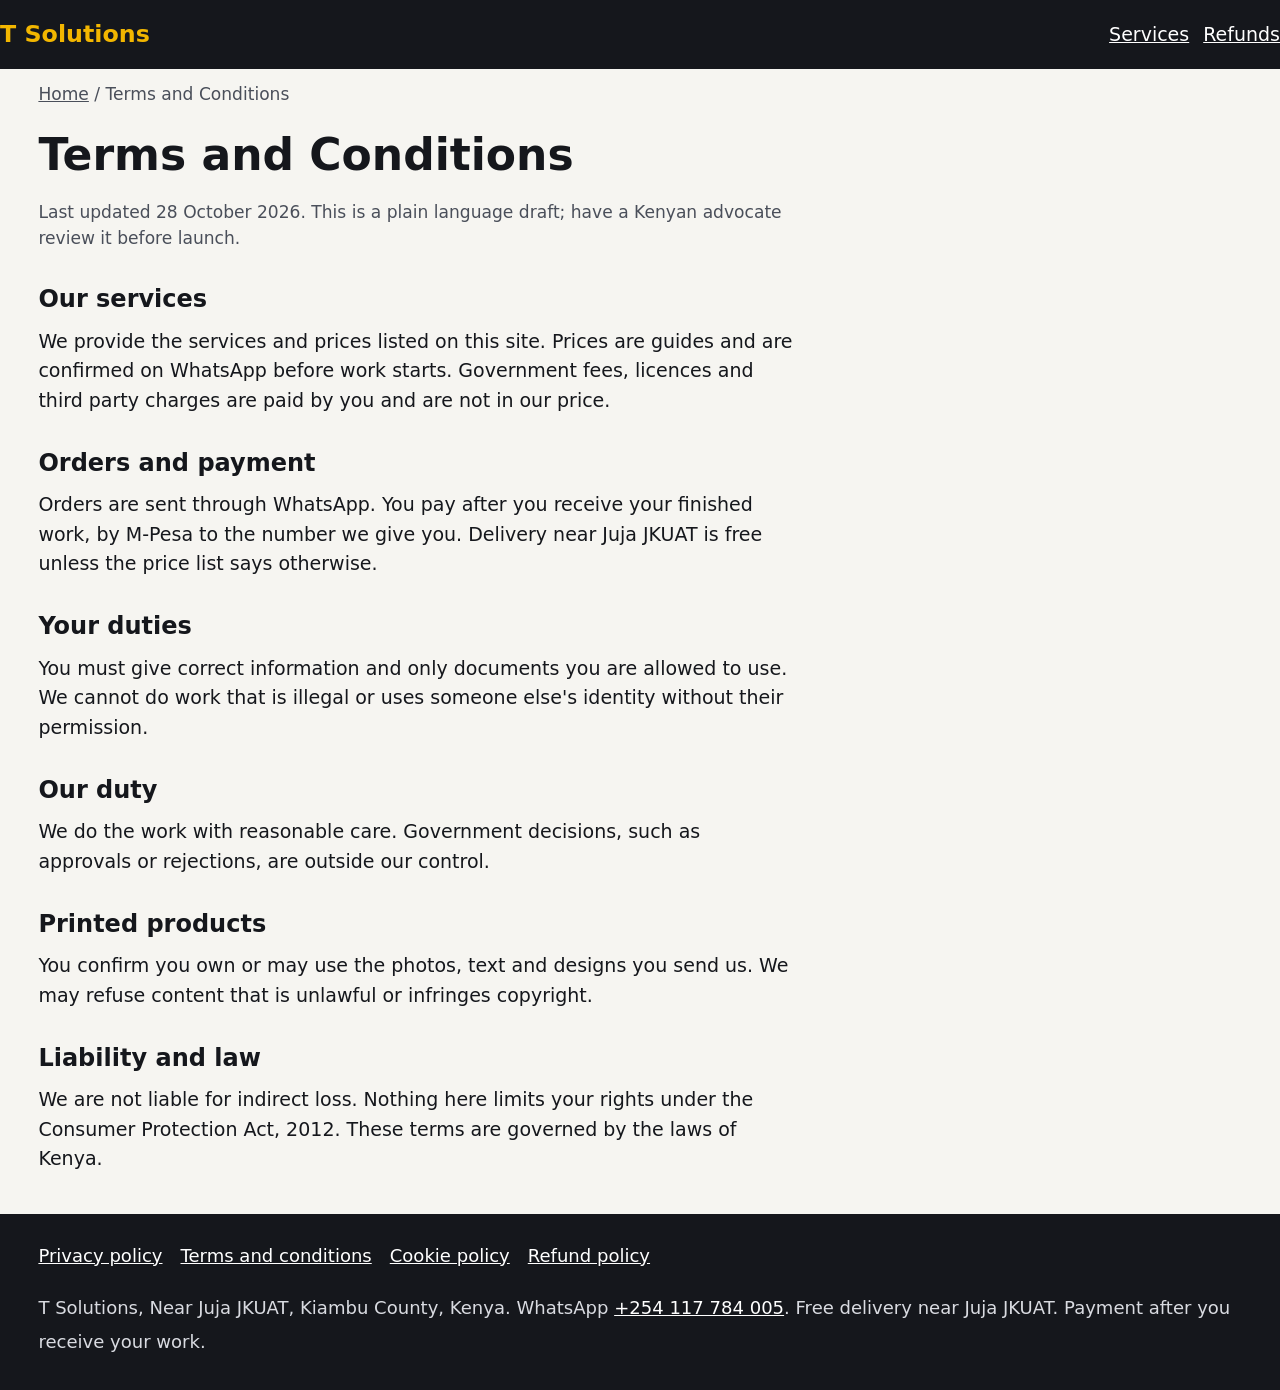
<file: terms.html>
<!DOCTYPE html>
<html lang="en-KE"><head><meta charset="utf-8"><meta name="viewport" content="width=device-width,initial-scale=1">
<title>Terms and Conditions | T Solutions</title><meta name="description" content="The terms for using the T Solutions website and ordering our services.">
<link rel="canonical" href="https://tsolutions.example/terms.html"><meta name="robots" content="index,follow">
<meta property="og:type" content="website"><meta property="og:title" content="Terms and Conditions | T Solutions"><meta property="og:description" content="The terms for using the T Solutions website and ordering our services."><meta property="og:url" content="https://tsolutions.example/terms.html"><meta property="og:image" content="https://tsolutions.example/og.png"><meta property="og:image:alt" content="T Solutions: prices, time and what to bring"><meta name="twitter:card" content="summary_large_image">
<link rel="icon" href="/favicon.svg" type="image/svg+xml"><link rel="stylesheet" href="/style.css"></head>
<body><a class="skip" href="#main">Skip to content</a>
<header class="top"><div class="w bar"><a class="logo" href="/">T Solutions</a><nav aria-label="Main"><a href="/#services">Services</a><a href="/refunds.html">Refunds</a></nav></div></header>
<main id="main" class="w"><nav class="crumb" aria-label="Breadcrumb"><a href="/">Home</a> / <span aria-current="page">Terms and Conditions</span></nav><div class="hero"><h1>Terms and Conditions</h1></div><div class="prose"><p class="note">Last updated 28 October 2026. This is a plain language draft; have a Kenyan advocate review it before launch.</p><h2>Our services</h2><p>We provide the services and prices listed on this site. Prices are guides and are confirmed on WhatsApp before work starts. Government fees, licences and third party charges are paid by you and are not in our price.</p><h2>Orders and payment</h2><p>Orders are sent through WhatsApp. You pay after you receive your finished work, by M-Pesa to the number we give you. Delivery near Juja JKUAT is free unless the price list says otherwise.</p><h2>Your duties</h2><p>You must give correct information and only documents you are allowed to use. We cannot do work that is illegal or uses someone else's identity without their permission.</p><h2>Our duty</h2><p>We do the work with reasonable care. Government decisions, such as approvals or rejections, are outside our control.</p><h2>Printed products</h2><p>You confirm you own or may use the photos, text and designs you send us. We may refuse content that is unlawful or infringes copyright.</p><h2>Liability and law</h2><p>We are not liable for indirect loss. Nothing here limits your rights under the Consumer Protection Act, 2012. These terms are governed by the laws of Kenya.</p></div></main>
<footer><div class="w"><ul><li><a href="/privacy.html">Privacy policy</a></li><li><a href="/terms.html">Terms and conditions</a></li><li><a href="/cookies.html">Cookie policy</a></li><li><a href="/refunds.html">Refund policy</a></li></ul>
<p>T Solutions, Near Juja JKUAT, Kiambu County, Kenya. WhatsApp <a href="https://wa.me/254117784005">+254 117 784 005</a>. Free delivery near Juja JKUAT. Payment after you receive your work.</p></div></footer></body></html>
</file>
<file: style.css>
*{box-sizing:border-box}html{scroll-padding-top:70px;-webkit-text-size-adjust:100%}body{margin:0;font:clamp(16px,1.1vw + 12px,19px)/1.55 system-ui,-apple-system,"Segoe UI",Roboto,Arial,sans-serif;color:#15171c;background:#f6f5f1;overflow-wrap:anywhere}
a{color:#0b4fa0}a:focus-visible,button:focus-visible,input:focus-visible,select:focus-visible,summary:focus-visible{outline:3px solid #15171c;outline-offset:2px}
.skip{position:absolute;left:-999px;top:0;background:#fff;padding:8px 12px}.skip:focus{left:8px;top:8px;z-index:9}
header.top{background:#15171c;color:#fff}.w{width:100%;max-width:1280px;margin:0 auto;padding:0 max(16px,3vw);padding-left:max(16px,3vw,env(safe-area-inset-left));padding-right:max(16px,3vw,env(safe-area-inset-right))}.prose{max-width:760px}
.bar{display:flex;flex-wrap:wrap;justify-content:space-between;align-items:center;gap:6px 14px;padding:12px 0}
.logo{color:#f2b600;font-weight:800;font-size:1.25em;text-decoration:none}.bar nav a{color:#fff;margin-left:14px;display:inline-block;padding:8px 0}
.hero{padding:22px 0 8px}h1{font-size:clamp(24px,4.5vw,44px);line-height:1.15;margin:0 0 10px}h2{font-size:clamp(18px,2vw,24px);margin:30px 0 8px}p{margin:0 0 12px}
.crumb{font-size:.9em;padding:12px 0 0;color:#4a4f5a}.crumb a{color:#4a4f5a}
label{display:block;font-weight:600;margin:12px 0 4px}input,select,textarea{width:100%;max-width:100%;min-height:44px;padding:10px 12px;border:1px solid #6b7080;border-radius:4px;background:#fff;font:inherit;color:inherit}
.btn{display:inline-block;min-height:44px;border:2px solid #15171c;background:#f2b600;color:#15171c;font:inherit;font-weight:700;padding:10px 18px;border-radius:4px;cursor:pointer;text-decoration:none}.btn.alt{background:#fff}
.lay{display:grid;gap:8px 28px;grid-template-columns:minmax(0,1fr);align-items:start}
#list section{display:grid;gap:6px;grid-template-columns:repeat(auto-fill,minmax(min(100%,330px),1fr));align-items:start}#list section>h2{grid-column:1/-1}
details{background:#fff;border:1px solid #d8d6cc;border-radius:4px;margin:0}summary{display:flex;justify-content:space-between;gap:10px;padding:14px;cursor:pointer;font-weight:600;min-height:48px}summary .pr{white-space:nowrap;font-weight:700}
.in{padding:0 14px 14px}.in dl{display:grid;grid-template-columns:minmax(70px,90px) 1fr;gap:4px 10px;margin:0 0 8px}.in dt{color:#4a4f5a}.in dd{margin:0}.in ul{margin:4px 0 12px;padding-left:20px}
.pic{display:block;width:100%;aspect-ratio:4/3;object-fit:cover;border-radius:4px;margin:0 0 10px;background:#e4e2d9}.prev{max-width:320px}.cat{border:2px solid #15171c;border-radius:4px;background:#fff;padding:12px;margin:0 0 18px}.cat h3{margin:0 0 6px}.cat details{margin:8px 0}.savebar{position:sticky;bottom:0;background:#fff;border-top:2px solid #15171c;padding:10px 0;z-index:5}.dng{border-color:#b3261e;color:#b3261e}textarea{font:inherit;color:inherit;padding:10px 12px;border:1px solid #6b7080;border-radius:4px}.note{font-size:.9em;color:#4a4f5a}.err{color:#b3261e;font-weight:600;min-height:22px}
#order{background:#fff;border:2px solid #15171c;border-radius:4px;padding:14px;margin:26px 0}.ln{display:flex;flex-wrap:wrap;justify-content:space-between;align-items:center;gap:8px;padding:6px 0;border-bottom:1px solid #e4e2d9}.tot{font-weight:800;font-size:1.1em;padding:10px 0}
.after{max-width:760px}
footer{background:#15171c;color:#d9dbe1;margin-top:40px;padding:22px 0;font-size:.95em}footer a{color:#fff;display:inline-block;padding:6px 0}footer ul{list-style:none;padding:0;margin:0 0 12px;display:flex;flex-wrap:wrap;gap:0 18px}
table{border-collapse:collapse;width:100%;font-size:.95em}td,th{border-bottom:1px solid #d8d6cc;padding:6px;text-align:left}td input{padding:6px;min-width:90px}#lf,#ad{max-width:960px}
@media(min-width:1000px){.lay{grid-template-columns:minmax(0,1fr) 380px}.lay #order{grid-column:2;grid-row:1/span 3;position:sticky;top:16px;margin:26px 0 0;max-height:calc(100vh - 32px);overflow:auto}.lay #list{grid-column:1;grid-row:1}}
@media(min-width:1800px){html{font-size:20px}.w{max-width:1560px}}
@media(max-width:360px){summary{flex-direction:column;gap:2px}.btn{width:100%}.row{display:block}}
@media(prefers-reduced-motion:no-preference){html{scroll-behavior:smooth}}
</file>
